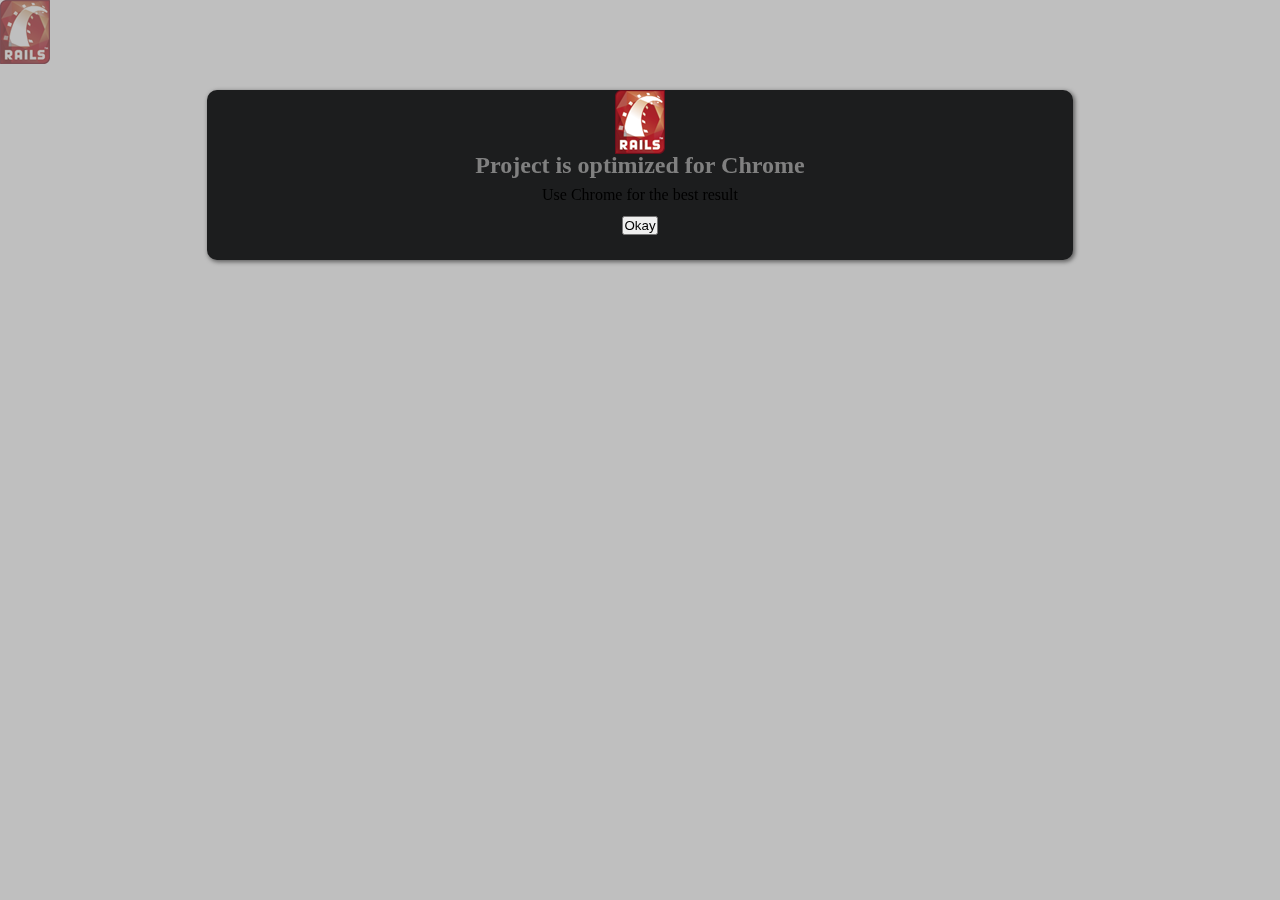
<file: public/test/index.html>
<!DOCTYPE html>
<html>
  <head>
    <title>Cacheca Test</title>
    <style type="text/css" media="screen">@import "../styles/dialog.css";</style>
    <style type="text/css" media="screen">@import "../jslib/jqtouch/jqtouch/jqtouch.css";</style>
    <style type="text/css" media="screen">@import "../jslib/jqtouch/themes/apple/theme.css";</style>
    <style type="text/css" media="screen">
    </style>

    <script src="../jslib/lib/jquery.1.5.1.min.js" type="application/x-javascript" charset="utf-8"></script>
    <script src="../jslib/lib/jquery.tmpl.min.js" type="application/x-javascript" charset="utf-8"></script>
    <script src="../jslib/beedesk/utilities.js" type="application/x-javascript" charset="utf-8"></script>
    <script src="../jslib/beedesk/cacheca.js" type="application/x-javascript" charset="utf-8"></script>
    <script src="../jslib/jqtouch/jqtouch/jqtouch.js" type="application/x-javascript" charset="utf-8"></script>
    <script src="model.js" type="application/x-javascript"></script>
    <script src="main.js" type="application/x-javascript"></script>
    <script>
       $(document).ready(function() {
         console.warn("Document Ready");

         $("#browser-dialog input[type='button'].next").bind("click", function(event) {
           $(this).closest(".dialog").removeClass("show");
           $("body").removeClass("modal");
         });
       });
    </script>
  </head>
  <body class="modal">
    <div id="container">
      <div id="joinbuttons" class="logo">
        <img src="../images/logo.png">
      </div>
    </div>
    <div id="dialogs">
      <form id="browser-dialog" class="dialog show" action="" method="POST">
        <h2>Project is optimized for <span>Chrome</span></h2>
        Use Chrome for the best result
        <br>
        <input type="button" class="next" value="Okay"/>
      </form>
    </div>
  </body>
</html>
</file>
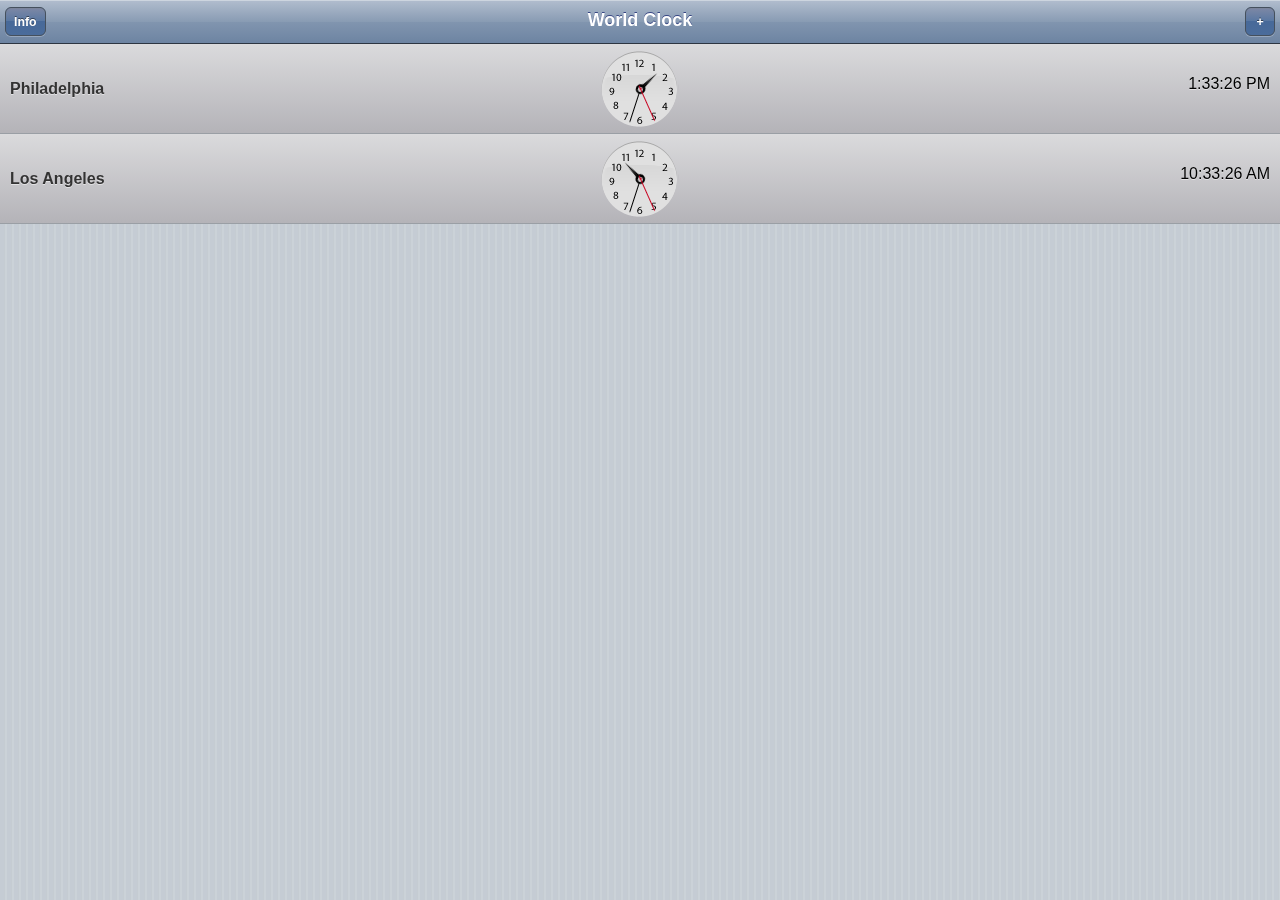
<file: public/jslib/jqtouch/demos/clock/index.html>
<!doctype html>
<html>
    <head>
        <meta charset="UTF-8" />
        <title>jQTouch &beta;</title>
        <style type="text/css" media="screen">@import "../../jqtouch/jqtouch.css";</style>
        <style type="text/css" media="screen">@import "../../themes/apple/theme.css";</style>
        <script src="../../jqtouch/jquery-1.5.1.min.js" type="text/javascript" charset="utf-8"></script>
        <script src="../../jqtouch/jqtouch.js" type="application/x-javascript" charset="utf-8"></script>
        <!-- 
            jQTouch Clock Demo
            All custom code is embedded below:
        -->
        <link rel="stylesheet" href="clock.css" type="text/css" media="screen" charset="utf-8" />
        <script type="text/javascript" charset="utf-8">
            $.jQTouch({
                icon: 'icon.png',
                startupScreen: 'img/startup.png'
            });
            $(function(){
                function addClock(label, tz){
                    var html = '';
                    html += '<div>'
                    html +=     '<div class="clock">'
                    html +=         '<div class="hour"></div>'
                    html +=         '<div class="min"></div>'
                    html +=         '<div class="sec"></div>'
                    html +=     '</div>'
                    html +=     '<div class="city">GMT</div>'
                    html +=     '<div class="time">Time</div>'
                    html += '</div>'
                    var insert = $(html);
                    $('#clocks').append(
                        insert.data('tz_offset', tz).find('.city').html(label).end()
                    );
                }
                function updateClocks(){
                    var localTime = new Date();
                    $('#clocks > div').each(function(){
                        var tz_offset = $(this).data('tz_offset') || 0;
                        var ms = localTime.getTime() 
                             + (localTime.getTimezoneOffset() * 60000)
                             + (tz_offset + 1) * 3600000;
                        var time = new Date(ms);
                        var hour = time.getHours();
                        var minute = time.getMinutes();
                        var second = time.getSeconds();
                        var $el = $(this);
                        var ampm = 'AM';
                        var nicehour = hour;
                        if (hour > 12 ) {
                            nicehour = hour - 12;
                            ampm = 'PM';
                        } else if ( hour == 0 ) {
                            nicehour = 12;
                        }
                        $('.hour', $el).css('-webkit-transform', 'rotate(' + ( hour * 30 + (minute/2) ) + 'deg)');
                        $('.min', $el).css('-webkit-transform', 'rotate(' + ( minute * 6 ) + 'deg)');
                        $('.sec', $el).css('-webkit-transform', 'rotate(' + ( second * 6 ) + 'deg)');
                        $('.time', this).html(nicehour + ':' + minute + ':' + second + ' ' + ampm);
                    });
                }
                $('#time').submit(function(){
                    addClock($('#label').val(), Number($('#timezone').val()));
                    $('input').blur();
                    $('#add .cancel').click();
                    this.reset();
                    return false;
                });
                addClock('Philadelphia', -5.0);
                addClock('Los Angeles', -8.0);
                updateClocks();
                setInterval(updateClocks, 1000);
            });
        </script>
    </head>
    <body>
        <div id="jqt">
            <div id="home">
                <div class="toolbar">
                    <h1>World Clock</h1>
                    <a href="#info" class="button leftButton flip">Info</a>
                    <a href="#add" class="button add slideup">+</a>
                </div>
                <div id="clocks">
                </div>
            </div>
            <div class="form" id="add">
                <div class="toolbar">
                    <h1>New Time Zone</h1>
                    <a href="#add" class="cancel">Cancel</a>
                </div>
                <form id="time">
                    <ul class="rounded">
                        <li><input type="text" id="label" name="Label" placeholder="Label"></li>
                        <li><select name="timezone" id="timezone">
                              <option value="-12.0">(GMT -12:00) Eniwetok</option>
                              <option value="-11.0">(GMT -11:00) Samoa</option>
                              <option value="-10.0">(GMT -10:00) Hawaii</option>
                              <option value="-9.0">(GMT -9:00) Alaska</option>
                              <option value="-8.0">(GMT -8:00) Pacific Time</option>
                              <option value="-7.0">(GMT -7:00) Mountain Time</option>
                              <option value="-6.0">(GMT -6:00) Central Time</option>
                              <option value="-5.0">(GMT -5:00) Eastern Time</option>
                              <option value="-4.0">(GMT -4:00) Atlantic Time</option>
                              <option value="-3.5">(GMT -3:30) Newfoundland</option>
                              <option value="-3.0">(GMT -3:00) Brazil</option>
                              <option value="-2.0">(GMT -2:00) Mid-Atlantic</option>
                              <option value="-1.0">(GMT -1:00 hour) Azores</option>
                              <option value="0.0" selected>(GMT) Western Europe Time</option>
                              <option value="1.0">(GMT +1:00 hour) Paris</option>
                              <option value="2.0">(GMT +2:00) Kaliningrad</option>
                              <option value="3.0">(GMT +3:00) Baghdad</option>
                              <option value="3.5">(GMT +3:30) Tehran</option>
                              <option value="4.0">(GMT +4:00) Abu Dhabi</option>
                              <option value="4.5">(GMT +4:30) Kabul</option>
                              <option value="5.0">(GMT +5:00) Ekaterinburg</option>
                              <option value="5.5">(GMT +5:30) New Delhi</option>
                              <option value="5.75">(GMT +5:45) Kathmandu</option>
                              <option value="6.0">(GMT +6:00) Colombo</option>
                              <option value="7.0">(GMT +7:00) Bangkok</option>
                              <option value="8.0">(GMT +8:00) Hong Kong</option>
                              <option value="9.0">(GMT +9:00) Tokyo</option>
                              <option value="9.5">(GMT +9:30) Adelaide</option>
                              <option value="10.0">(GMT +10:00) Eastern Australia</option>
                              <option value="11.0">(GMT +11:00) Solomon Islands</option>
                              <option value="12.0">(GMT +12:00) Fiji</option>
                        </select></li>
                    </ul>
                    <a href="#" style="margin: 10px;" class="whiteButton submit">Add Clock</a>
                </form>
            </div>
            <div id="info">
                <div class="toolbar">
                    <h1>About</h1>
                    <a href="#add" class="cancel">Cancel</a>
                </div>
                <div class="info">
                    This is a demo for jQTouch.
                </div>
            </div>
        </div>
    </body>
</html>
</file>
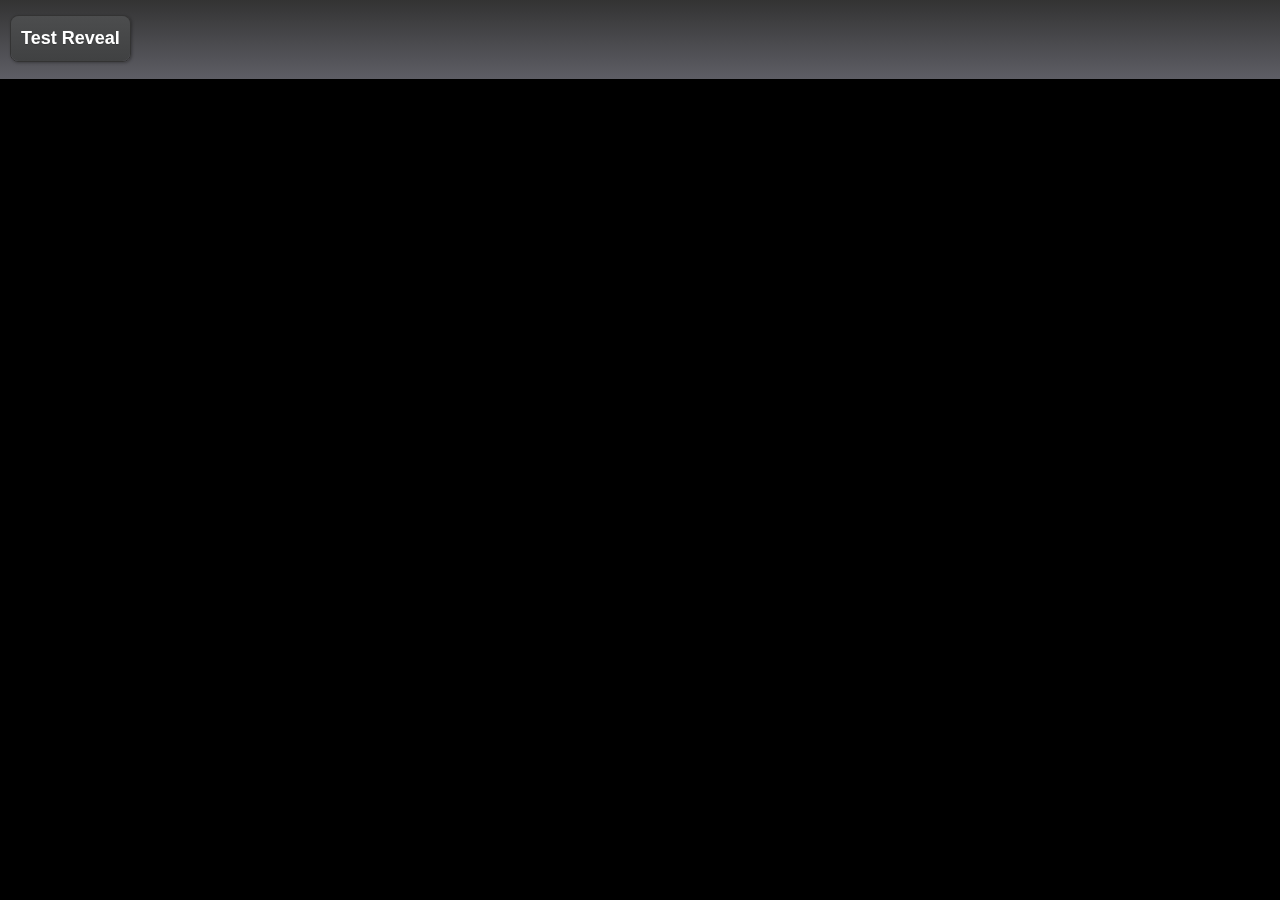
<file: public/jslib/jqtouch/demos/customanimation/index.html>
<!doctype html>
<html>
    <head>
        <meta charset="UTF-8" />
        <title>jQTouch &beta;</title>
        <style type="text/css" media="screen">@import "../../jqtouch/jqtouch.css";</style>
        <style type="text/css" media="screen">@import "../../themes/jqt/theme.css";</style>
        <script src="../../jqtouch/jquery-1.5.1.min.js" type="text/javascript" charset="utf-8"></script>
        <script src="../../jqtouch/jqtouch.js" type="application/x-javascript" charset="utf-8"></script>

        <script type="text/javascript" charset="utf-8">
            var jQT = new $.jQTouch({
                icon: 'jqtouch.png',
                addGlossToIcon: false,
                startupScreen: 'jqt_startup.png',
                statusBar: 'black',
                preloadImages: [
                    '../../themes/jqt/img/back_button.png',
                    '../../themes/jqt/img/back_button_clicked.png',
                    '../../themes/jqt/img/button_clicked.png',
                    '../../themes/jqt/img/grayButton.png',
                    '../../themes/jqt/img/whiteButton.png',
                    '../../themes/jqt/img/loading.gif'
                    ]
            });

            $(function(){
                jQT.addAnimation({
                    name: 'reveal',
                    selector: '.revealme'
                });
            });
        </script>
        <style type="text/css" media="screen">
            div#jqt .reveal.in {
            	-webkit-animation-name: dontmove;
            	z-index: 0;
            }

            div#jqt .reveal.out {
            	-webkit-animation-name: revealout;
            	z-index: 10;
            }

            div#jqt .reveal.out.reverse {
            	z-index: 0;
            	-webkit-animation-name: dontmove;
            }

            div#jqt .reveal.in.reverse {
            	z-index: 10;
            	-webkit-animation-name: revealin;
            }


            @-webkit-keyframes revealin {
                from { -webkit-transform: translateX(100%); }
                to { -webkit-transform: translateX(0); }
            }

            @-webkit-keyframes revealout {
                from { -webkit-transform: translateX(0); }
                to { -webkit-transform: translateX(100%); }
            }
        </style>
    </head>
    <body>
        <div id="jqt">
            <div id="test">
                <ul class="rounded">
                    <li><a class="revealme" href="#page2">Test Reveal</a></li>
                </ul>
            </div>
            <div id="page2">
                <div style="font-size: 1.5em; text-align: center; margin: 160px 0 160px; font-family: Marker felt;">
                    Pretty smooth, eh?            
                </div>
                <a style="margin:0 10px;color:rgba(0,0,0,.9)" href="#" class="whiteButton goback">Go back</a>
            </div>
        </div>
    </body>
</html>
</file>
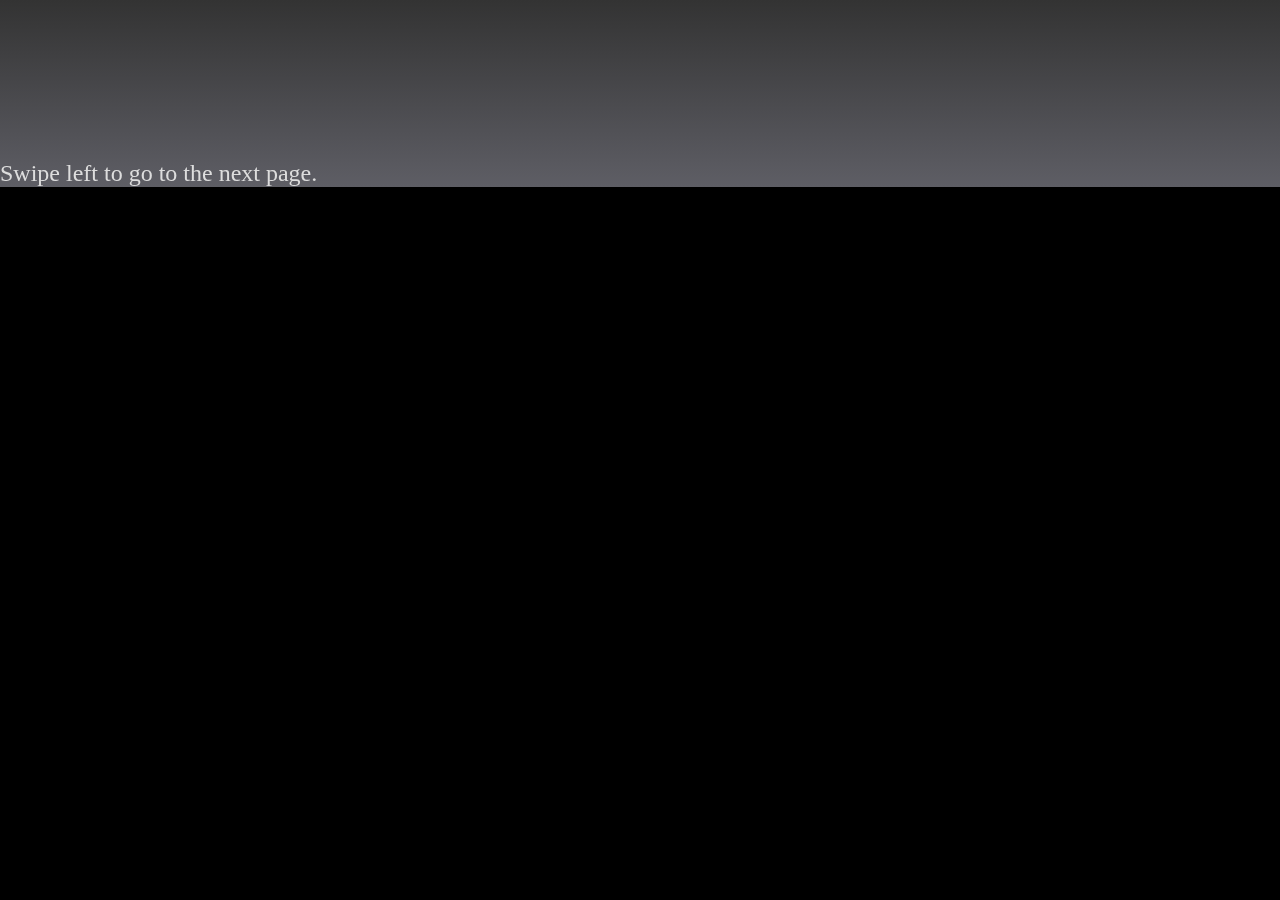
<file: public/jslib/jqtouch/demos/customanimation2/index.html>
<!doctype html>
<html>
    <head>
        <meta charset="UTF-8" />
        <title>jQTouch &beta;</title>
        <style type="text/css" media="screen">@import "../../jqtouch/jqtouch.css";</style>
        <style type="text/css" media="screen">@import "../../themes/jqt/theme.css";</style>
        <script src="../../jqtouch/jquery-1.5.1.min.js" type="text/javascript" charset="utf-8"></script>
        <script src="../../jqtouch/jqtouch.js" type="application/x-javascript" charset="utf-8"></script>

        <script type="text/javascript" charset="utf-8">
            var jQT = new $.jQTouch({
                icon: 'jqtouch.png',
                addGlossToIcon: false,
                startupScreen: 'jqt_startup.png',
                statusBar: 'black',
                preloadImages: [
                    '../../themes/jqt/img/back_button.png',
                    '../../themes/jqt/img/back_button_clicked.png',
                    '../../themes/jqt/img/button_clicked.png',
                    '../../themes/jqt/img/grayButton.png',
                    '../../themes/jqt/img/whiteButton.png',
                    '../../themes/jqt/img/loading.gif'
                    ]
            });

            $(function(){
                // This prevents scrolling
                $('#jqt').bind('touchmove',function(){
                    event.preventDefault();
                });
                jQT.addAnimation({
                    name: 'pageflip',
                    selector: '.pageflip'
                });
                $('#page1').swipe(function(e, info){
                    if (info.direction === 'left') {
                        jQT.goTo($('#page2'), 'pageflip');
                    }
                });
                $('#page2').swipe(function(e, info){
                    if (info.direction === 'right') {
                        jQT.goBack('#page1');
                    }
                })
            });
        </script>
        <style type="text/css" media="screen">
            div#jqt {
                -webkit-transform-origin: 0 50%;
                -webkit-perspective: 800;
            }
            div#jqt .pageflip {
                -webkit-transform-origin: 0 50%;
                -webkit-animation-duration: .5s;
            }
            div#jqt .pageflip.in {
            	-webkit-animation-name: dontmove;
            	z-index: 0;
            }
            div#jqt .pageflip.out {
            	-webkit-animation-name: pageflipout; /* Chill out, page */
            	z-index: 10;
            }
            div#jqt .pageflip.out.reverse {
            	z-index: 0;
            	-webkit-animation-name: dontmove;
            }
            div#jqt .pageflip.in.reverse {
            	z-index: 10;
            	-webkit-animation-name: pageflipin;
            }
            @-webkit-keyframes pageflipin {
                from { -webkit-transform: rotateY(-90deg); }
                to { -webkit-transform: rotateY(0); }
            }
            @-webkit-keyframes pageflipout {
                from { -webkit-transform: rotateY(0); }
                to { -webkit-transform: rotateY(-90deg); }
            }
            
            
            /* Just for looks */
            div#jqt > div > div {
                font-size: 1.5em; text-align: center; margin: 160px 0 0; font-family: Marker felt;
            }
        </style>
    </head>
    <body>
        <div id="jqt">
            <div id="page1" class="slide">
                <div>
                    Swipe left to go to the next page.
                </div>
            </div>
            <div id="page2" class="slide">
                <div>
                    Swipe right to go back.                
                </div>
            </div>
        </div>
    </body>
</html>
</file>
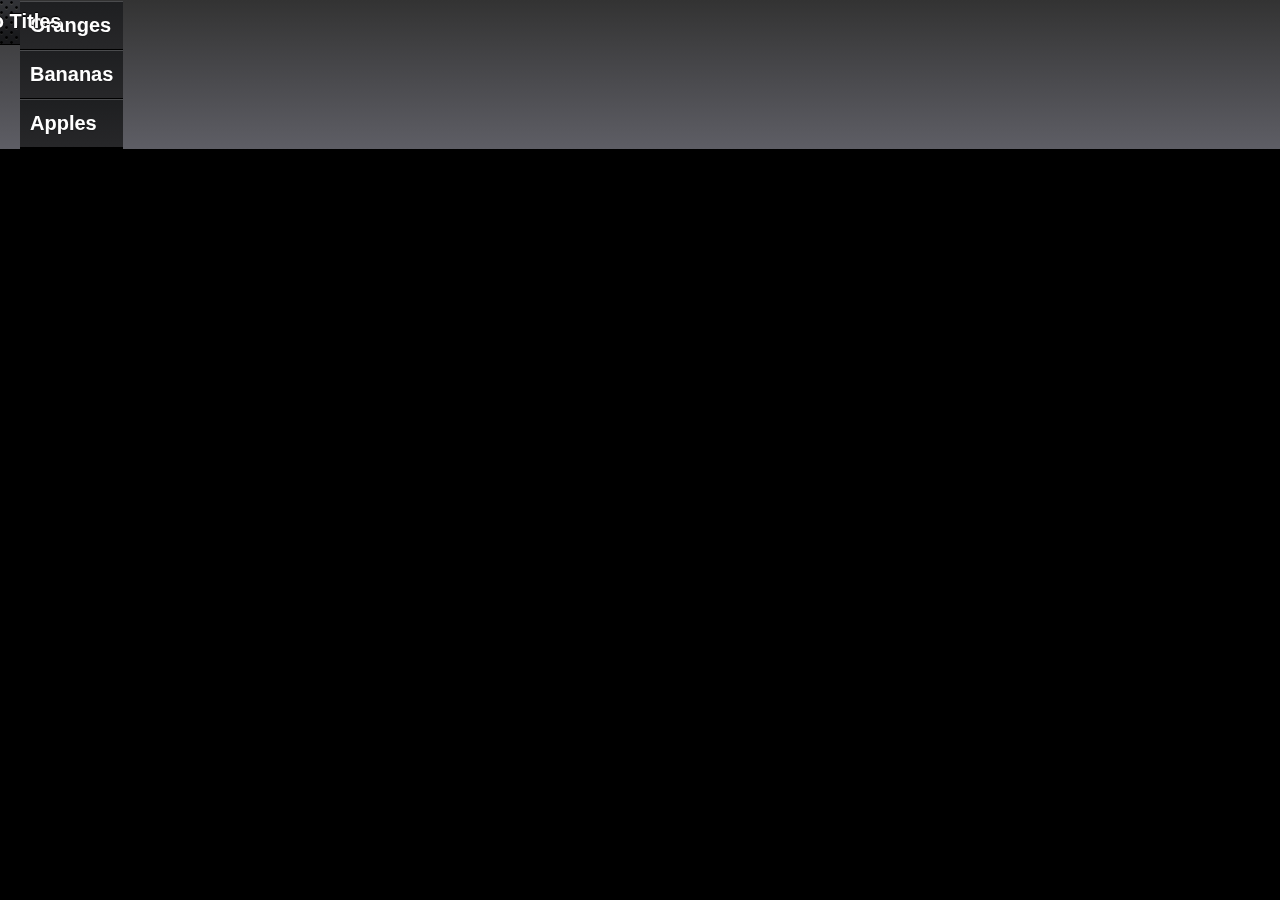
<file: public/jslib/jqtouch/demos/ext_autotitles/index.html>
<!doctype html>
<html>
    <head>
        <meta charset="UTF-8" />
        <title>jQT.Floaty</title>
        <style type="text/css" media="screen">@import "../../jqtouch/jqtouch.css";</style>
        <style type="text/css" media="screen">@import "../../themes/jqt/theme.css";</style>
        <script src="../../jqtouch/jquery-1.5.1.min.js" type="text/javascript" charset="utf-8"></script>
        <script src="../../jqtouch/jqtouch.js" type="application/x-javascript" charset="utf-8"></script>
        <script src="../../extensions/jqt.autotitles.js" type="application/x-javascript" charset="utf-8"></script>

        <script type="text/javascript" charset="utf-8">
            var jQT = new $.jQTouch({
                icon: 'jqtouch.png',
                addGlossToIcon: false,
                startupScreen: 'jqt_startup.png',
                statusBar: 'black'
            });
        </script>
    </head>
    <body>
        <div id="jqt">
            <div id="page1">
                <div class="toolbar">
                    <h1>Auto Titles</h1>
                </div>
                <ul class="edgetoedge">
                    <li><a href="#page2">Oranges</a></li>
                    <li><a href="#page2">Bananas</a></li>
                    <li><a href="#page2">Apples</a></li>
                </ul>
            </div>
            <div id="page2">
                <div class="toolbar">
                    <a href="#" class="back">back</a>
                    <h1>[Fruit Name]</h1>
                </div>
                <div class="info">
                    The title for this page was automatically set from it&#8217;s referring link, no extra scripts required. Just include the extension and this happens.
                </div>
            </div>
        </div>
    </body>
</html>
</file>
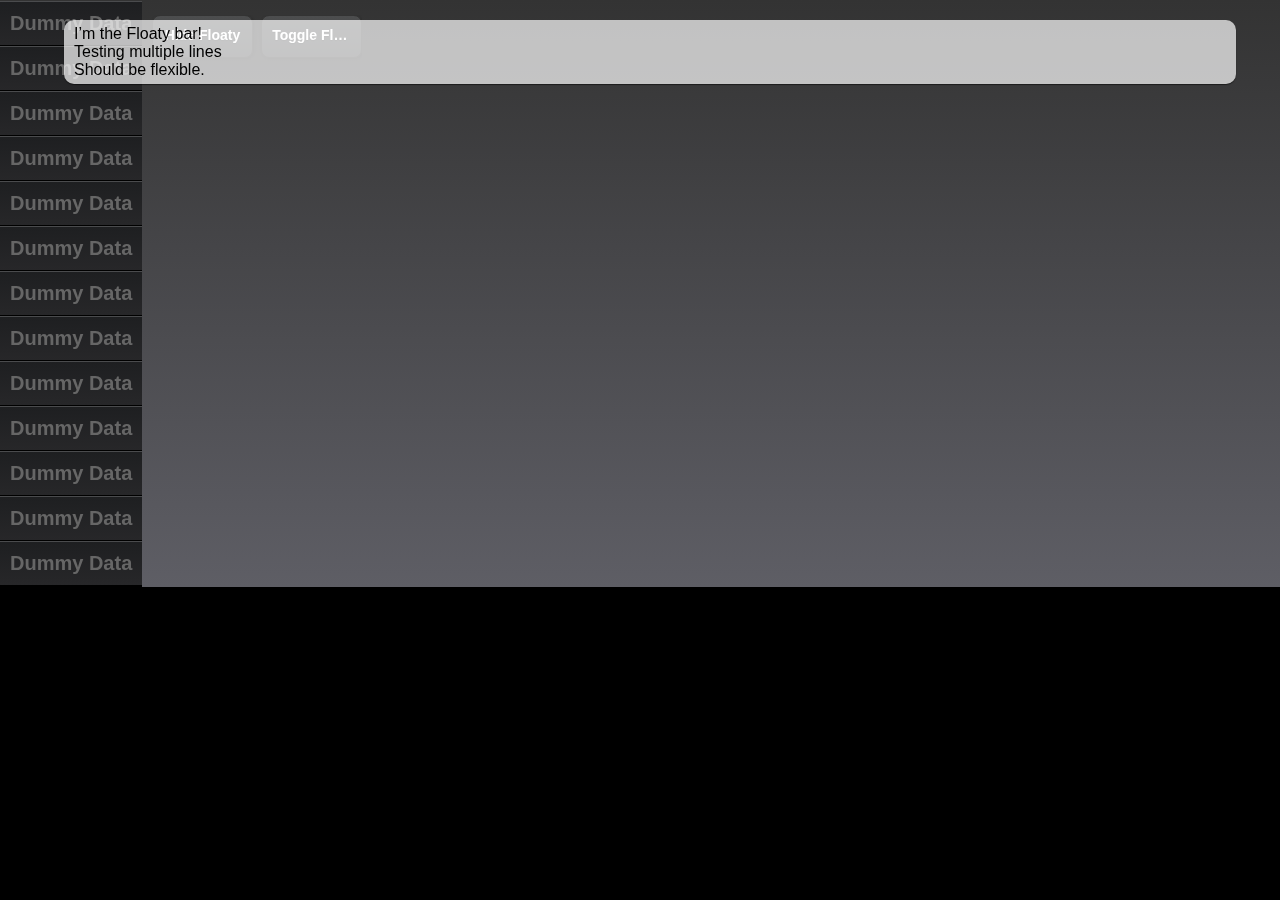
<file: public/jslib/jqtouch/demos/ext_floaty/index.html>
<!doctype html>
<html>
    <head>
        <meta charset="UTF-8" />
        <title>jQT.Floaty</title>
        <style type="text/css" media="screen">@import "../../jqtouch/jqtouch.css";</style>
        <style type="text/css" media="screen">@import "../../themes/jqt/theme.css";</style>
        <script src="../../jqtouch/jquery-1.5.1.min.js" type="text/javascript" charset="utf-8"></script>
        <script src="../../jqtouch/jqtouch.js" type="application/x-javascript" charset="utf-8"></script>
        <script src="../../extensions/jqt.floaty.js" type="application/x-javascript" charset="utf-8"></script>

        <script type="text/javascript" charset="utf-8">
            var jQT = new $.jQTouch({
                icon: 'jqtouch.png',
                addGlossToIcon: false,
                startupScreen: 'jqt_startup.png',
                statusBar: 'black',
                slideSelector: '.slide'
            });

            $(function(){
                
                $('#togglefloaty').click(function(){
                    $('.floaty').toggleFloaty();
                    $(this).removeClass('active');
                    return false;
                });

                $('#hidefloaty').click(function(){
                    $('.floaty').hideFloaty();
                    $(this).removeClass('active');
                    return false;
                });
                
                $('div#jqt .floaty').makeFloaty({
                    spacing: 20,
                    time: '1s'
                });

            });
        </script>
        <style type="text/css" media="screen">
            div#jqt .floaty {
                -webkit-border-radius: 10px;
                -webkit-box-shadow: rgba(0,0,0, .5) 0px 1px 1px;
                width: 90%;
                margin: 0 5%;
                padding: 5px 10px;
                background: rgba(255,255,255,.7);
                color: #000;
            }
        </style>
    </head>
    <body>
        <div id="jqt">
            <div id="test">
                <ul class="edgetoedge">
                    <li>Dummy Data</li>
                    <li>Dummy Data</li>
                    <li>Dummy Data</li>
                    <li>Dummy Data</li>
                    <li>Dummy Data</li>
                    <li>Dummy Data</li>
                    <li>Dummy Data</li>
                    <li>Dummy Data</li>
                    <li>Dummy Data</li>
                    <li>Dummy Data</li>
                    <li>Dummy Data</li>
                    <li>Dummy Data</li>
                    <li>Dummy Data</li>
                </ul>
                <ul class="individual">
                    <li><a href="#" id="hidefloaty">Hide Floaty</a></li>
                    <li><a href="#" id="togglefloaty">Toggle Floaty</a></li>
                </ul>
            </div>
            <div id="page2">
                <div style="font-size: 1.5em; text-align: center; margin: 160px 0 160px; font-family: Marker felt;">
                    Pretty smooth, eh?            
                </div>
                <a style="margin:0 10px;color:rgba(0,0,0,.9)" href="#" class="whiteButton goback">Go back</a>
            </div>
            <div class="floaty">
                I&#8217;m the Floaty bar!<br />
                Testing multiple lines<br />
                Should be flexible.
            </div>
        </div>
    </body>
</html>
</file>
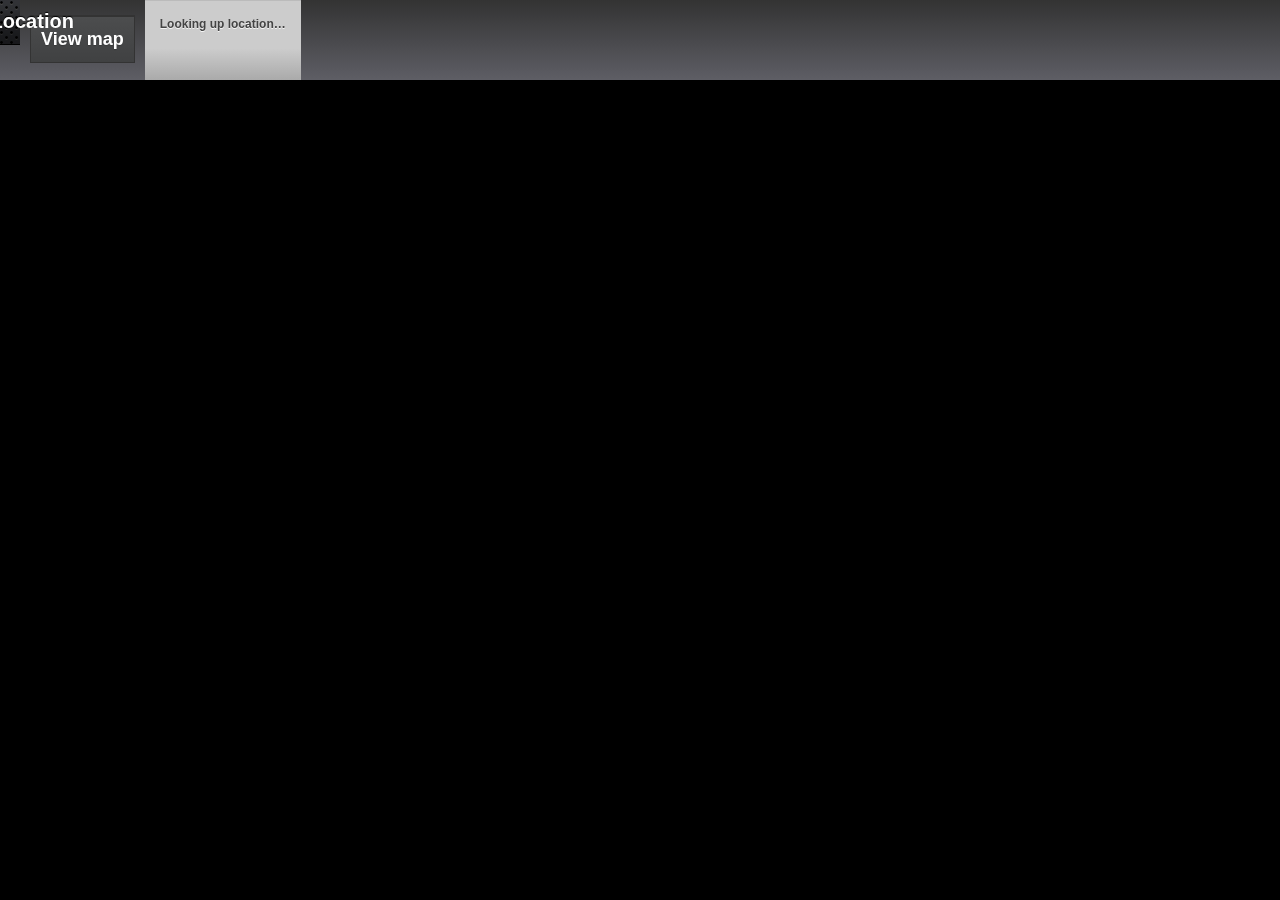
<file: public/jslib/jqtouch/demos/ext_location/index.html>
<!doctype html>
<html>
    <head>
        <meta charset="UTF-8" />
        <title>jQT.Location</title>
        <style type="text/css" media="screen">@import "../../jqtouch/jqtouch.css";</style>
        <style type="text/css" media="screen">@import "../../themes/jqt/theme.css";</style>
        <script src="../../jqtouch/jquery-1.5.1.min.js" type="text/javascript" charset="utf-8"></script>
        <script src="../../jqtouch/jqtouch.js" type="application/x-javascript" charset="utf-8"></script>
        <script src="../../extensions/jqt.location.js" type="application/x-javascript" charset="utf-8"></script>
        <script type="text/javascript" src="http://maps.google.com/maps/api/js?sensor=false"></script>

        <script type="text/javascript" charset="utf-8">
            var jQT = new $.jQTouch({
                icon: 'jqtouch.png',
                addGlossToIcon: false,
                startupScreen: 'jqt_startup.png',
                statusBar: 'black'
            });

            $(function(){
                function setDisplay(text) {
                    $('div#jqt .info').empty().append(text)
                }
                
                // We pass "updateLocation" a callback function,
                // to run once we have the coordinates.
                // We also set it to a variable, so we can know
                // right away if it's working or not
                var lookup = jQT.updateLocation(function(coords){
                    if (coords) {
                        setDisplay('Latitude: ' + coords.latitude + '<br />Longitude: ' + coords.longitude);
                        
                        
                        var latlng = new google.maps.LatLng(coords.latitude, coords.longitude);
                        var myOptions = {
                          zoom: 8,
                          center: latlng,
                          mapTypeId: google.maps.MapTypeId.ROADMAP
                        };
                        var map = new google.maps.Map($("#map_canvas").get(0), myOptions);
                    } else {
                        setDisplay('Device not capable of geo-location.');
                    }
                });

                if (lookup) {
                    setDisplay('Looking up location&hellip;');
                    
                }
            });
        </script>
        <style type="text/css" media="screen">
            #map_canvas {
                height: 200px;
                background-color: rgba(255,255,255,.3);
            }
        </style>
    </head>
    <body>
        <div id="jqt">
            <div id="getlocation">
                <div class="toolbar">
                    <h1>Geo Location</h1>
                </div>
                <ul>
                    <li><a href="#map">View map</a></li>
                </ul>
                <div class="info"></div>
            </div>
            <div id="map" class="notransform">
                <div class="toolbar">
                    <h1>Map</h1>
                    <a href="#" class="back">Back</a>
                </div>
                <div id="map_canvas" class="notransform">
                    
                </div>
            </div>
        </div>
    </body>
</html>
</file>
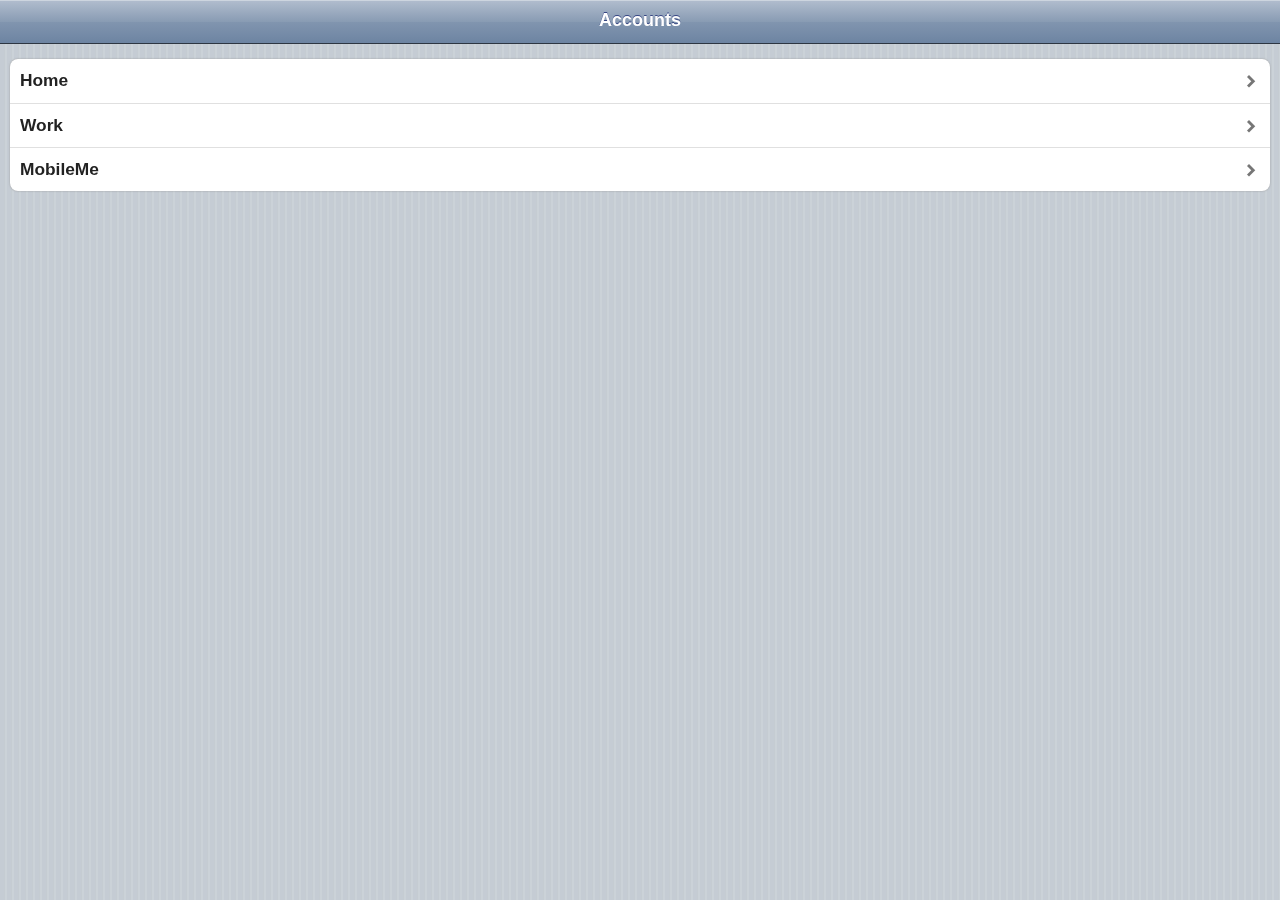
<file: public/jslib/jqtouch/demos/mail/index.html>
<!DOCTYPE html PUBLIC "-//W3C//DTD HTML 4.01//EN">
<html>
    <head>
        <title>jQT Mail</title>
        <style type="text/css" media="screen">@import "../../jqtouch/jqtouch.css";</style>
        <style type="text/css" media="screen">@import "../../themes/apple/theme.css";</style>

        <script src="../../jqtouch/jquery-1.5.1.min.js" type="text/javascript" charset="utf-8"></script>
        <script src="../../jqtouch/jqtouch.js" type="application/x-javascript" charset="utf-8"></script>
        <script src="../../extensions/iscroll/iscroll.js" type="application/x-javascript" charset="utf-8"></script>
        <script type="text/javascript" charset="utf-8">
            var jqtouch = $.jQTouch({
              activableSelector: '#jqt ul > li.arrow, #jqt ol > li.arrow',
              icon: 'mail.png'
            });

            $(document).ready(function(){
              // initialize iscroll
              var KEY_ISCROLL_OBJ = 'iscroll_object';
              function refreshScroll($pane) {
                $pane.find('.s-scrollwrapper, .s-innerscrollwrapper').each(function (i, wrap) {
                  var $wrapper = $(wrap);
                  var scroll = $wrapper.data(KEY_ISCROLL_OBJ);
                  if (scroll !== undefined && scroll !== null) {
                    scroll.refresh();
                  }
                });
              }

              var generatedRows = 0;
              function loaded() {
                $("#jqt").children().each(function (i, pane) {
                  $(pane).find('.s-scrollwrapper, .s-innerscrollwrapper').each(function (i, wrap) {
                    var $wrapper = $(wrap);

                    var data = $wrapper.data(KEY_ISCROLL_OBJ);
                    if (data === undefined || data === null) {
                      var scroll;
                      var options = {};
                      if ($wrapper.hasClass("scrollrefresh")) {
                        options = {
                          pullToRefresh: "down",
                          onPullDown: function () {
                            setTimeout(function () {
                              var el, li, i;
                              el = $("#z-taskdue")[0];

                              for (i=0; i<3; i++) {
                                li = document.createElement('li');
                                li.innerText = 'Generated row ' + (++generatedRows);
                                el.insertBefore(li, el.childNodes[0]);
                              }

                              scroll.refresh(); // IMPORTANT!
                            }, 1000); // <-- Simulate network congestion, remove setTimeout from production!
                          }
                        };
                      }

                      scroll = new iScroll(wrap, options);
                      $wrapper.data(KEY_ISCROLL_OBJ, scroll);
                      scroll.refresh();
                    }
                  });
                  $(pane).bind('pageAnimationEnd', function(event, info) {
                    if (info.direction == 'in') {
                      refreshScroll($(this));
                    }
                  });
                });
                $(window).resize(function() {
                  $('#jqt > .current').each(function(i, one) {
                    refreshScroll($(one));
                  });
                });
              }

              loaded();

              setTimeout(function() {
                loaded();
                $(window).resize();

                setTimeout(function() {
                  $(window).resize();
                }, 1500);
              }, 50);
            });

            // Add an onload function
            $(function(){
                // Dynamically set next page titles after clicking certain links
                $('#home ul a, #mailbox ul a').click(function(){
                    $( $(this).attr('href') + ' h1' ).html($(this).html());
                });
            });

            // Add an onload function
            $(function(){
                // Dynamically set next page titles after clicking certain links
                /*
                $('#messages ul li a').click(function(){
                    $($(this).attr('href') + ' h1').text($(this).text());
                }); */
                $('.pane ul li a').click(function(){
                  var $autotitle = $('.autotitle', this);
                  var t = $autotitle.text();
                  if (!!t && t.length > 0) {
                    $($(this).attr('href') + ' h1').text(t);
                  }
                });

                // auto fill back button text
                $('.pane ul li a').click(function(){
                  var $pane = $(this).parents('.pane');
                  var $h1 = $pane.find('.toolbar h1');

                  var $next = $($(this).attr('href'));
                  var $back = $next.find('.toolbar .back.autotext');

                  var h1 = $h1.text();
                  if (!!h1 && h1.length > 0) {
                    $back.text(h1);
                  } else {
                    $back.text('Back');
                  }
                });
            });

            $("#jqt #messages ul > li.arrow").live('tap', function() {
                jqtouch.goTo("#message", "slide");

                // auto fill back button text
                var $pane = $(this).parents('.pane');
                var $h1 = $pane.find('.toolbar h1');

                var $next = $("#message");
                var $back = $next.find('.toolbar .back.autotext');

                var h1 = $h1.text();
                if (!!h1 && h1.length > 0) {
                  $back.text(h1);
                } else {
                  $back.text('Back');
                }
            })
        </script>
    </head>
    <body>
        <div id="jqt">
            <div id="home" class="pane" class="current">
                <div class="toolbar">
                    <h1>Accounts</h1>
                    <!-- <a class="button slideup" id="infoButton" href="#about">About</a> -->
                </div>
                <div class="s-scrollwrapper contentwrap">
                  <div class="s-scrollpane" id="homepane">
                    <ul class="rounded">
                      <li class="arrow"><a href="#mailbox" class="autotitle">Home</a></li>
                      <li class="arrow"><a href="#mailbox" class="autotitle">Work</a></li>
                      <li class="arrow"><a href="#mailbox" class="autotitle">MobileMe</a></li>
                    </ul>
                  </div>
                </div>
            </div>
            <div id="mailbox" class="pane">
                <div class="toolbar">
                    <h1>Mailbox</h1>
                    <a class="back autotext" href="#"></a>
                    <a class="add slideup" id="newMessageLink" href="#new" name="newMessageLink">+</a>
                </div>
                <div class="s-scrollwrapper contentwrap">
                  <div class="s-scrollpane" id="mailboxpane">
                    <ul class="rounded">
                        <li class="arrow"><a href="#messages" class="autotitle">Inbox</a></li>
                        <li class="arrow"><a href="#messages" class="autotitle">Drafts</a></li>
                        <li class="arrow"><a href="#messages" class="autotitle">Sent</a></li>
                        <li class="arrow"><a href="#messages" class="autotitle">Trash</a></li>
                    </ul>
                  </div>
                </div>
            </div>
            <div id="messages" class="pane">
                <div class="toolbar">
                    <h1>Messages</h1>
                    <a href="#" class="back autotext"></a>
                    <a class="button" id="editLink" href="#" name="editLink">Edit</a>
                </div>
                <div class="s-scrollwrapper contentwrap">
                    <div class="s-scrollpane" id="messagespane">
                        <ul class="mail">
                            <li class="arrow unread">David Kaneda<span class="date">Today</span><span class="title autotitle">Re: jQTouch Alpha 2</span> <p>This is another span</p></li>
                            <li class="arrow unread">John Doe<span class="date">Today</span><span class="title autotitle">Your account</span>
                                <p>Mauris mauris ante, blandit et, ultrices a, suscipit eget, quam. Integer ut neque. Vivamus nisi metus, molestie vel, gravida in, condimentum sit amet, nunc. Nam a nibh. Donec suscipit eros. Nam mi. Proin viverra leo ut odio. Curabitur malesuada. Vestibulum a velit eu ante scelerisque vulputate.\n\n Mauris mauris ante, blandit et, ultrices a, suscipit eget, quam. Integer ut neque. Vivamus nisi metus, molestie vel, gravida in, condimentum sit amet, nunc. Nam a nibh. Donec suscipit eros. Nam mi. Proin viverra leo ut odio. Curabitur malesuada. Vestibulum a velit eu ante scelerisque vulputate.\n\n Mauris mauris ante, blandit et, ultrices a, suscipit eget, quam. Integer ut neque. Vivamus nisi metus, molestie vel, gravida in, condimentum sit amet, nunc. Nam a nibh. Donec suscipit eros. Nam mi. Proin viverra leo ut odio. Curabitur malesuada. Vestibulum a velit eu ante scelerisque vulputate.\n\n Mauris mauris ante, blandit et, ultrices a, suscipit eget, quam. Integer ut neque. Vivamus nisi metus, molestie vel, gravida in, condimentum sit amet, nunc. Nam a nibh. Donec suscipit eros. Nam mi. Proin viverra leo ut odio. Curabitur malesuada. Vestibulum a velit eu ante scelerisque vulputate.\n\n Mauris mauris ante, blandit et, ultrices a, suscipit eget, quam. Integer ut neque. Vivamus nisi metus, molestie vel, gravida in, condimentum sit amet, nunc. Nam a nibh. Donec suscipit eros. Nam mi. Proin viverra leo ut odio. Curabitur malesuada. Vestibulum a velit eu ante scelerisque vulputate.\n\n Mauris mauris ante, blandit et, ultrices a, suscipit eget, quam. Integer ut neque. Vivamus nisi metus, molestie vel, gravida in, condimentum sit amet, nunc. Nam a nibh. Donec suscipit eros. Nam mi. Proin viverra leo ut odio. Curabitur malesuada. Vestibulum a velit eu ante scelerisque vulputate.\n\n Mauris mauris ante, blandit et, ultrices a, suscipit eget, quam. Integer ut neque. Vivamus nisi metus, molestie vel, gravida in, condimentum sit amet, nunc. Nam a nibh. Donec suscipit eros. Nam mi. Proin viverra leo ut odio. Curabitur malesuada. Vestibulum a velit eu ante scelerisque vulputate.\n\n Mauris mauris ante, blandit et, ultrices a, suscipit eget, quam. Integer ut neque. Vivamus nisi metus, molestie vel, gravida in, condimentum sit amet, nunc. Nam a nibh. Donec suscipit eros. Nam mi. Proin viverra leo ut odio. Curabitur malesuada. Vestibulum a velit eu ante scelerisque vulputate.\n\n Mauris mauris ante, blandit et, ultrices a, suscipit eget, quam. Integer ut neque. Vivamus nisi metus, molestie vel, gravida in, condimentum sit amet, nunc. Nam a nibh. Donec suscipit eros. Nam mi. Proin viverra leo ut odio. Curabitur malesuada. Vestibulum a velit eu ante scelerisque vulputate.</p>
                            </li>
                            <li class="arrow">Bank of America<span class="date">Today</span><span class="title autotitle">Your account</span> <p>Sample something</p></li>
                            <li class="arrow">David Kaneda<span class="date">Today</span><span class="title autotitle">Re: jQTouch Alpha 2</span> <p>This is another span</p></li>
                            <li class="arrow">John Doe<span class="date">Today</span><span class="title autotitle">Your account</span>
                                <p>Mauris mauris ante, blandit et, ultrices a, suscipit eget, quam. Integer ut neque. Vivamus nisi metus, molestie vel, gravida in, condimentum sit amet, nunc. Nam a nibh. Donec suscipit eros. Nam mi. Proin viverra leo ut odio. Curabitur malesuada. Vestibulum a velit eu ante scelerisque vulputate.\n\n Mauris mauris ante, blandit et, ultrices a, suscipit eget, quam. Integer ut neque. Vivamus nisi metus, molestie vel, gravida in, condimentum sit amet, nunc. Nam a nibh. Donec suscipit eros. Nam mi. Proin viverra leo ut odio. Curabitur malesuada. Vestibulum a velit eu ante scelerisque vulputate.\n\n Mauris mauris ante, blandit et, ultrices a, suscipit eget, quam. Integer ut neque. Vivamus nisi metus, molestie vel, gravida in, condimentum sit amet, nunc. Nam a nibh. Donec suscipit eros. Nam mi. Proin viverra leo ut odio. Curabitur malesuada. Vestibulum a velit eu ante scelerisque vulputate.\n\n Mauris mauris ante, blandit et, ultrices a, suscipit eget, quam. Integer ut neque. Vivamus nisi metus, molestie vel, gravida in, condimentum sit amet, nunc. Nam a nibh. Donec suscipit eros. Nam mi. Proin viverra leo ut odio. Curabitur malesuada. Vestibulum a velit eu ante scelerisque vulputate.\n\n Mauris mauris ante, blandit et, ultrices a, suscipit eget, quam. Integer ut neque. Vivamus nisi metus, molestie vel, gravida in, condimentum sit amet, nunc. Nam a nibh. Donec suscipit eros. Nam mi. Proin viverra leo ut odio. Curabitur malesuada. Vestibulum a velit eu ante scelerisque vulputate.\n\n Mauris mauris ante, blandit et, ultrices a, suscipit eget, quam. Integer ut neque. Vivamus nisi metus, molestie vel, gravida in, condimentum sit amet, nunc. Nam a nibh. Donec suscipit eros. Nam mi. Proin viverra leo ut odio. Curabitur malesuada. Vestibulum a velit eu ante scelerisque vulputate.\n\n Mauris mauris ante, blandit et, ultrices a, suscipit eget, quam. Integer ut neque. Vivamus nisi metus, molestie vel, gravida in, condimentum sit amet, nunc. Nam a nibh. Donec suscipit eros. Nam mi. Proin viverra leo ut odio. Curabitur malesuada. Vestibulum a velit eu ante scelerisque vulputate.\n\n Mauris mauris ante, blandit et, ultrices a, suscipit eget, quam. Integer ut neque. Vivamus nisi metus, molestie vel, gravida in, condimentum sit amet, nunc. Nam a nibh. Donec suscipit eros. Nam mi. Proin viverra leo ut odio. Curabitur malesuada. Vestibulum a velit eu ante scelerisque vulputate.\n\n Mauris mauris ante, blandit et, ultrices a, suscipit eget, quam. Integer ut neque. Vivamus nisi metus, molestie vel, gravida in, condimentum sit amet, nunc. Nam a nibh. Donec suscipit eros. Nam mi. Proin viverra leo ut odio. Curabitur malesuada. Vestibulum a velit eu ante scelerisque vulputate.</p>
                            </li>
                            <li class="arrow">Bank of America<span class="date">Today</span><span class="title autotitle">Your account</span> <p>Sample something</p></li>
                            <li class="arrow">David Kaneda<span class="date">Today</span><span class="title autotitle">Re: jQTouch Alpha 2</span> <p>This is another span</p></li>
                            <li class="arrow">John Doe<span class="date">Today</span><span class="title autotitle">Your account</span>
                                <p>Mauris mauris ante, blandit et, ultrices a, suscipit eget, quam. Integer ut neque. Vivamus nisi metus, molestie vel, gravida in, condimentum sit amet, nunc. Nam a nibh. Donec suscipit eros. Nam mi. Proin viverra leo ut odio. Curabitur malesuada. Vestibulum a velit eu ante scelerisque vulputate.\n\n Mauris mauris ante, blandit et, ultrices a, suscipit eget, quam. Integer ut neque. Vivamus nisi metus, molestie vel, gravida in, condimentum sit amet, nunc. Nam a nibh. Donec suscipit eros. Nam mi. Proin viverra leo ut odio. Curabitur malesuada. Vestibulum a velit eu ante scelerisque vulputate.\n\n Mauris mauris ante, blandit et, ultrices a, suscipit eget, quam. Integer ut neque. Vivamus nisi metus, molestie vel, gravida in, condimentum sit amet, nunc. Nam a nibh. Donec suscipit eros. Nam mi. Proin viverra leo ut odio. Curabitur malesuada. Vestibulum a velit eu ante scelerisque vulputate.\n\n Mauris mauris ante, blandit et, ultrices a, suscipit eget, quam. Integer ut neque. Vivamus nisi metus, molestie vel, gravida in, condimentum sit amet, nunc. Nam a nibh. Donec suscipit eros. Nam mi. Proin viverra leo ut odio. Curabitur malesuada. Vestibulum a velit eu ante scelerisque vulputate.\n\n Mauris mauris ante, blandit et, ultrices a, suscipit eget, quam. Integer ut neque. Vivamus nisi metus, molestie vel, gravida in, condimentum sit amet, nunc. Nam a nibh. Donec suscipit eros. Nam mi. Proin viverra leo ut odio. Curabitur malesuada. Vestibulum a velit eu ante scelerisque vulputate.\n\n Mauris mauris ante, blandit et, ultrices a, suscipit eget, quam. Integer ut neque. Vivamus nisi metus, molestie vel, gravida in, condimentum sit amet, nunc. Nam a nibh. Donec suscipit eros. Nam mi. Proin viverra leo ut odio. Curabitur malesuada. Vestibulum a velit eu ante scelerisque vulputate.\n\n Mauris mauris ante, blandit et, ultrices a, suscipit eget, quam. Integer ut neque. Vivamus nisi metus, molestie vel, gravida in, condimentum sit amet, nunc. Nam a nibh. Donec suscipit eros. Nam mi. Proin viverra leo ut odio. Curabitur malesuada. Vestibulum a velit eu ante scelerisque vulputate.\n\n Mauris mauris ante, blandit et, ultrices a, suscipit eget, quam. Integer ut neque. Vivamus nisi metus, molestie vel, gravida in, condimentum sit amet, nunc. Nam a nibh. Donec suscipit eros. Nam mi. Proin viverra leo ut odio. Curabitur malesuada. Vestibulum a velit eu ante scelerisque vulputate.\n\n Mauris mauris ante, blandit et, ultrices a, suscipit eget, quam. Integer ut neque. Vivamus nisi metus, molestie vel, gravida in, condimentum sit amet, nunc. Nam a nibh. Donec suscipit eros. Nam mi. Proin viverra leo ut odio. Curabitur malesuada. Vestibulum a velit eu ante scelerisque vulputate.</p>
                            </li>
                            <li class="arrow">Bank of America<span class="date">Today</span><span class="title autotitle">Your account</span> <p>Sample something</p></li>
                            <li class="arrow">David Kaneda<span class="date">Today</span><span class="title autotitle">Re: jQTouch Alpha 2</span> <p>This is another span</p></li>
                            <li class="arrow">John Doe<span class="date">Today</span><span class="title autotitle">Your account</span>
                                <p>Mauris mauris ante, blandit et, ultrices a, suscipit eget, quam. Integer ut neque. Vivamus nisi metus, molestie vel, gravida in, condimentum sit amet, nunc. Nam a nibh. Donec suscipit eros. Nam mi. Proin viverra leo ut odio. Curabitur malesuada. Vestibulum a velit eu ante scelerisque vulputate.\n\n Mauris mauris ante, blandit et, ultrices a, suscipit eget, quam. Integer ut neque. Vivamus nisi metus, molestie vel, gravida in, condimentum sit amet, nunc. Nam a nibh. Donec suscipit eros. Nam mi. Proin viverra leo ut odio. Curabitur malesuada. Vestibulum a velit eu ante scelerisque vulputate.\n\n Mauris mauris ante, blandit et, ultrices a, suscipit eget, quam. Integer ut neque. Vivamus nisi metus, molestie vel, gravida in, condimentum sit amet, nunc. Nam a nibh. Donec suscipit eros. Nam mi. Proin viverra leo ut odio. Curabitur malesuada. Vestibulum a velit eu ante scelerisque vulputate.\n\n Mauris mauris ante, blandit et, ultrices a, suscipit eget, quam. Integer ut neque. Vivamus nisi metus, molestie vel, gravida in, condimentum sit amet, nunc. Nam a nibh. Donec suscipit eros. Nam mi. Proin viverra leo ut odio. Curabitur malesuada. Vestibulum a velit eu ante scelerisque vulputate.\n\n Mauris mauris ante, blandit et, ultrices a, suscipit eget, quam. Integer ut neque. Vivamus nisi metus, molestie vel, gravida in, condimentum sit amet, nunc. Nam a nibh. Donec suscipit eros. Nam mi. Proin viverra leo ut odio. Curabitur malesuada. Vestibulum a velit eu ante scelerisque vulputate.\n\n Mauris mauris ante, blandit et, ultrices a, suscipit eget, quam. Integer ut neque. Vivamus nisi metus, molestie vel, gravida in, condimentum sit amet, nunc. Nam a nibh. Donec suscipit eros. Nam mi. Proin viverra leo ut odio. Curabitur malesuada. Vestibulum a velit eu ante scelerisque vulputate.\n\n Mauris mauris ante, blandit et, ultrices a, suscipit eget, quam. Integer ut neque. Vivamus nisi metus, molestie vel, gravida in, condimentum sit amet, nunc. Nam a nibh. Donec suscipit eros. Nam mi. Proin viverra leo ut odio. Curabitur malesuada. Vestibulum a velit eu ante scelerisque vulputate.\n\n Mauris mauris ante, blandit et, ultrices a, suscipit eget, quam. Integer ut neque. Vivamus nisi metus, molestie vel, gravida in, condimentum sit amet, nunc. Nam a nibh. Donec suscipit eros. Nam mi. Proin viverra leo ut odio. Curabitur malesuada. Vestibulum a velit eu ante scelerisque vulputate.\n\n Mauris mauris ante, blandit et, ultrices a, suscipit eget, quam. Integer ut neque. Vivamus nisi metus, molestie vel, gravida in, condimentum sit amet, nunc. Nam a nibh. Donec suscipit eros. Nam mi. Proin viverra leo ut odio. Curabitur malesuada. Vestibulum a velit eu ante scelerisque vulputate.</p>
                            </li>
                            <li class="arrow">Bank of America<span class="date">Today</span><span class="title autotitle">Your account</span> <p>Sample something</p></li>
                        </ul>
                    </div>
                </div>
            </div>
            <form id="new" class="edgetoedge" class="pane">
                <div class="toolbar">
                    <h1>New Message</h1>
                    <input type='reset' value="Cancel"></input>
                    <input class="button disabled" type="submit" value="Send" disabled></input>
                </div>
                <ul class="edgetoedge content">
                    <li><label for="newname">To:</label><input type="text" name="name" id="newname" value=""></li>
                    <li><label for="newfrom">Cc/Bcc, From:</label> <input type="text" id="newfrom"  name="bcc" placeholder="you@email.com"></li>
                    <li><label for="newsubject">Subject:</label> <input type="text" id="newsubject" name="subject" placeholder="you@email.com"></li>
                    <li><textarea>My email</textarea></li>
                </ul>
            </form>
            <form id="message" class="pane">
                <div class="toolbar">
                    <h1>Read Message</h1>
                    <a class="back autotext" href="#"></a>
                    <div class="buttonset"><a class="button" href="#">Next</a><a class="button" href="#" disabled>Prev</a></div>
                </div>
                <ul class="edgetoedge content">
                    <li><label for="messagename">To:</label><input type="text" name="name" id="messagename" value=""></li>
                    <li><label for="messagefrom">Cc/Bcc, From:</label> <input type="text" id="messagefrom"  name="bcc" placeholder="you@email.com"></li>
                    <li><label for="messagesubject">Subject:</label> <input type="text" id="messagesubject" name="subject" placeholder="you@email.com"></li>
                    <li><textarea readonly="readonly">Reading an email sent to you.</textarea></li>
                </ul>
                <div class="navibar">
                  <div></div>
                  <a href="#reply" class="button">Reply</a>
                </div>
            </form>
            <form id="reply" class="edgetoedge" class="pane">
                <div class="toolbar">
                    <h1>Reply</h1>
                    <a class="cancel autotext" href="#">Cancel</a>
                    <a class="actionButton" href="#">Send</a>
                </div>
                <div class="bar">
                  <input type="radio" name="whom" title="Reply" checked/>
                  <input type="radio" name="whom" title="Reply All"/>
                  <input type="radio"  name="whom" title="Forward"/>
                </div>
                <div class="s-scrollwrapper contentwrap">
                  <ul class="s-scrollpane edgetoedge content" id="replypane">
                    <ul class="">
                      <li><label for="messagename">To:</label><input type="text" name="name" id="messagename" value=""></li>
                      <li><label for="messagefrom">Cc/Bcc, From:</label> <input type="text" id="messagefrom"  name="bcc" placeholder="you@email.com"></li>
                      <li><label for="messagesubject">Subject:</label> <input type="text" id="messagesubject" name="subject" placeholder="you@email.com"></li>
                      <li><textarea size="10">


Sent from my iPhone!
----

On Nov 11, 20XX, at 11:11 PM, Someone <someone@somewhere.com> wrote:
Reading an email sent to you.
                      </textarea></li>
                  </ul>
                </div>
            </form>
            <div id="features" class="pane">
                <div class="toolbar">
                    <h1>Features</h1>
                    <a class="back button" href="#home">jQTouch</a>
                </div>
                <form action="#" method="get" accept-charset="utf-8">
                    <p><input type="submit" value="Continue →"></p>
                </form>
                <div class="pad">
                    <ul>
                        <li>One-line setup, with options for selectors, viewport settings, icon path and glossiness, and status bar style</li>
                        <li>Pages can be built in a single HTML file, or loaded dynamically via GET or POST</li>
                        <li>Native, hardware-accelerated, page animations, including slide in/out, slide up/down, and 3D flip. All with history support.</li>
                        <li>Image preloading functions</li>
                        <li>Easy to theme</li>
                    </ul>
                </div>
            </div>
            <div id="flipdemo" class="pane">
                <div class="pad">
                    <div style="font-size: 1.5em; text-align: center; margin: 160px 0 160px; font-family: Marker felt;">
                        Pretty smooth, eh?
                    </div><a href="#" class="back whiteButton">Go back</a>
                </div>
            </div>
            <form id="formdemo" title="Movie Search" action="search.php" method="post" name="formdemo" class="pane">
                <div class="toolbar">
                    <h1>
                        Demos
                    </h1><a class="back button" href="#">Home</a>
                </div>
                <div class="pad">
                    <fieldset>
                        <div class="row">
                            <label>Movie</label> <input type="text" name="movie" value="">
                        </div>
                        <div class="row">
                            <label>Zip</label> <input type="text" name="zip" value="">
                        </div>
                    </fieldset><input type="submit">
                </div>
            </form>
            <form id="searchForm" class="dialog" action="search.php" name="searchForm" class="pane">
                <fieldset>
                    <h1>Music Search</h1>
                    <a class="button leftButton" type="cancel">Cancel</a> <a class="button blueButton" type="submit">Search</a> <label>Artist:</label> <input id="artist" type="text" name="artist"> <label>Song:</label> <input type="text" name="song">
                    <p>This form retrieves the next page with Ajax via a POST request.</p>
                </fieldset>
            </form>
            <div id="license" class="pane">
                <div class="pad">
                    <p><strong>The MIT License</strong></p>
                    <p>Copyright © 2009 David Kaneda</p>
                    <p>Permission is hereby granted, free of charge, to any person obtaining a copy of this software and associated documentation files (the "Software"), to deal in the Software without restriction, including without limitation the rights to use, copy, modify, merge, publish, distribute, sublicense, and/or sell copies of the Software, and to permit persons to whom the Software is furnished to do so, subject to the following conditions:</p>
                    <p>The above copyright notice and this permission notice shall be included in all copies or substantial portions of the Software.</p>
                    <p>THE SOFTWARE IS PROVIDED "AS IS", WITHOUT WARRANTY OF ANY KIND, EXPRESS OR IMPLIED, INCLUDING BUT NOT LIMITED TO THE WARRANTIES OF MERCHANTABILITY, FITNESS FOR A PARTICULAR PURPOSE AND NONINFRINGEMENT. IN NO EVENT SHALL THE AUTHORS OR COPYRIGHT HOLDERS BE LIABLE FOR ANY CLAIM, DAMAGES OR OTHER LIABILITY, WHETHER IN AN ACTION OF CONTRACT, TORT OR OTHERWISE, ARISING FROM, OUT OF OR IN CONNECTION WITH THE SOFTWARE OR THE USE OR OTHER DEALINGS IN THE SOFTWARE.</p>
                    <a href="#" class="grayButton back">Return</a>
                </div>
            </div>
        </div>
    </body>
</html>
</file>
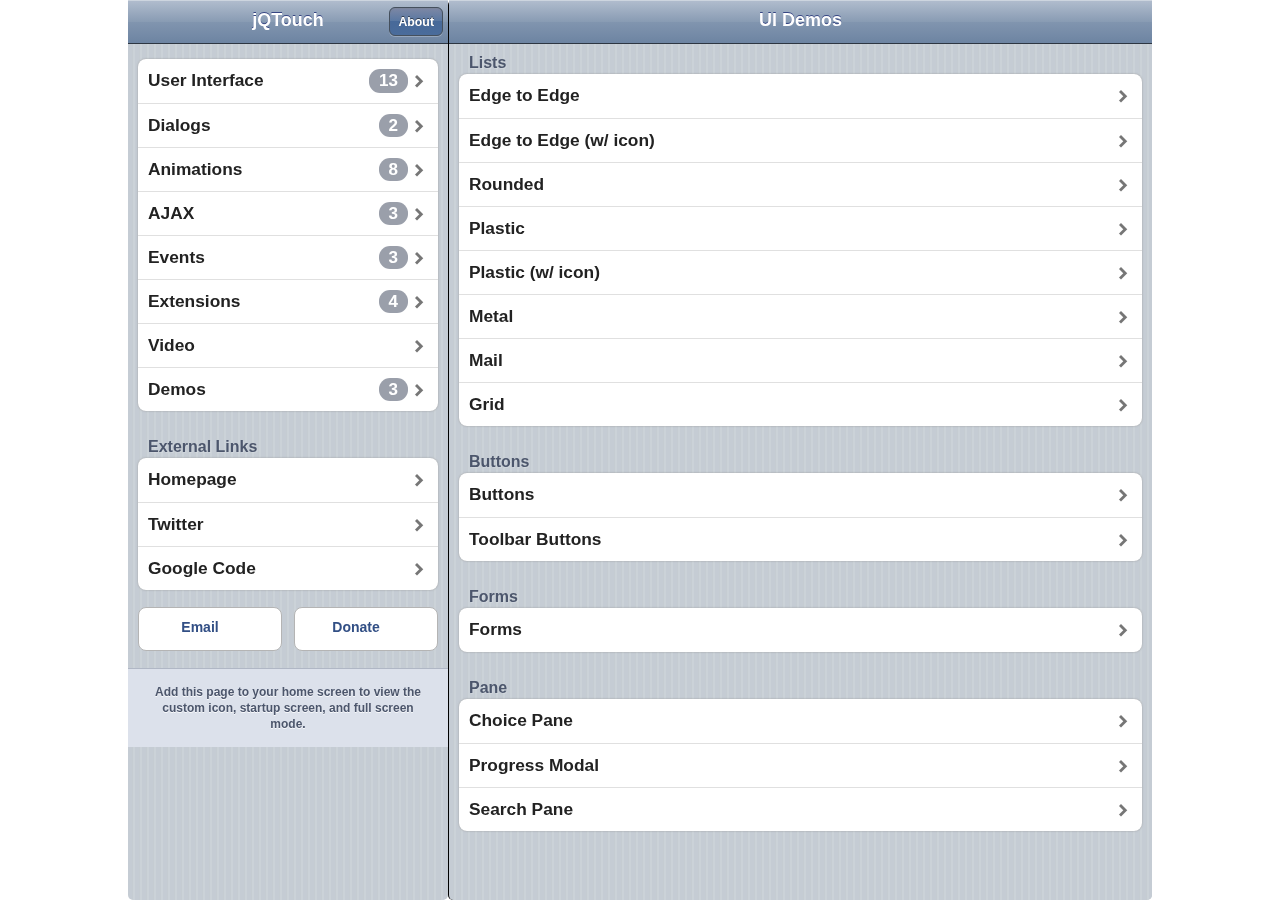
<file: public/jslib/jqtouch/demos/main/index.html>
<!doctype html>
<html>
    <head>
        <meta charset="UTF-8" />

        <title>jQTouch &beta;</title>
        <style type="text/css" media="screen">@import "../../jqtouch/jqtouch.css";</style>
        <style type="text/css" media="screen">@import "../../themes/apple/theme.css";</style>
        <style type="text/css" media="screen">
            #jqt.fullscreen #home .info {
                display: none;
            }
            div#jqt #about {
                padding: 100px 10px 40px;
                text-shadow: rgba(255, 255, 255, 0.3) 0px -1px 0;
                font-size: 13px;
                text-align: center;
                background: #161618;
            }

            div#jqt #about p {
                margin-bottom: 8px;
            }

            div#jqt #about a {
                color: #fff;
                font-weight: bold;
                text-decoration: none;
            }

            .d-compass {
                background-image: url(./image/compass_57px.png);
            }

            .d-icontact {
                background-image: url(./image/iphonecontact_57px.png);
            }

            .buttonicon {
              position: relative;
              min-width: 30px;
              min-height: 30px;
              background-color: white;
              color: white;
              -webkit-mask-repeat: no-repeat;
            }

            .d-refresh {
              -webkit-mask-image: url(./image/01-refresh.png);
              -webkit-mask-position: 3px 1px;
            }

            .d-config {
              -webkit-mask-image: url(./image/20-gear2.png);
              -webkit-mask-position: 1px 1px;
            }

            .w-gmail {
              background-image: url(./image/gmaillogo_29px.png);
            }

            .p-photographer {
                background-image: url(./image/00433945.png);
            }

            .p-painter {
                background-image: url(./image/00434881.png);
            }
        </style>

        <script src="../../jqtouch/jquery-1.5.1.min.js" type="text/javascript" charset="utf-8"></script>
        <script src="../../jqtouch/jqtouch.js" type="application/x-javascript" charset="utf-8"></script>
        <script src="../../extensions/iscroll/iscroll.js" type="application/javascript" charset="utf-8"></script>
        <script src="../../extensions/spinningwheel/spinningwheel.js" type="application/javascript" charset="utf-8"></script>
        <script src="../../extensions/spinningwheel/date.js" type="application/javascript" charset="utf-8"></script>
        <script type="text/javascript" charset="utf-8">
            var jQT = new $.jQTouch({
                icon: 'jqtouch.png',
                icon4: 'jqtouch4.png',
                addGlossToIcon: false,
                startupScreen: 'jqt_startup.png',
                statusBar: 'black',
                useFastTouch: false,
                preloadImages: [
                    '../../themes/jqt/img/back_button.png',
                    '../../themes/jqt/img/back_button_clicked.png',
                    '../../themes/jqt/img/button_clicked.png',
                    '../../themes/jqt/img/grayButton.png',
                    '../../themes/jqt/img/whiteButton.png',
                    '../../themes/jqt/img/loading.gif'
                    ]
            });

            $(document).ready(function(){
              // initialize iscroll
              var KEY_ISCROLL_OBJ = 'iscroll_object';
              function refreshScroll($pane) {
                $pane.find('.s-scrollwrapper, .s-innerscrollwrapper').each(function (i, wrap) {
                  var $wrapper = $(wrap);
                  var scroll = $wrapper.data(KEY_ISCROLL_OBJ);
                  if (scroll !== undefined && scroll !== null) {
                    scroll.refresh();
                  }
                });
              }

              var generatedRows = 0;
              function loaded() {
                $("#jqt").children().each(function (i, pane) {
                  $(pane).find('.s-scrollwrapper, .s-innerscrollwrapper').each(function (i, wrap) {
                    var $wrapper = $(wrap);

                    var data = $wrapper.data(KEY_ISCROLL_OBJ);
                    if (data === undefined || data === null) {
                      var scroll;
                      var options = {};
                      if ($wrapper.hasClass("scrollrefresh")) {
                        options = {
                          pullToRefresh: "down",
                          onPullDown: function () {
                            setTimeout(function () {
                              var el, li, i;
                              el = $("#z-taskdue")[0];

                              for (i=0; i<3; i++) {
                                li = document.createElement('li');
                                li.innerText = 'Generated row ' + (++generatedRows);
                                el.insertBefore(li, el.childNodes[0]);
                              }

                              scroll.refresh(); // IMPORTANT!
                            }, 1000); // <-- Simulate network congestion, remove setTimeout from production!
                          }
                        };
                      } else if ($wrapper.hasClass("scrollzoompane")) {
                        options = {
                          zoom:true
                        };
                        console.warn("special scroll: " + "scrollzoompane");
                      }

                      scroll = new iScroll(wrap, options);
                      $wrapper.data(KEY_ISCROLL_OBJ, scroll);
                      scroll.refresh();
                    }
                  });
                  $(pane).bind('pageAnimationEnd', function(event, info) {
                    if (info.direction == 'in') {
                      refreshScroll($(this));
                    }
                  });
                });
                $(window).resize(function() {
                  $('#jqt > .current').each(function(i, one) {
                    refreshScroll($(one));
                  });
                });
              }

              loaded();

              setTimeout(function() {
                loaded();
                $(window).resize();

                setTimeout(function() {
                  $(window).resize();
                }, 1500);
              }, 50);
            });

            // Some sample Javascript functions:
            $(function(){
                // Show a swipe event on swipe test
                $('#swipeme').addClass('swipe').swipe(function(evt, data) {
                    $(this).html('You swiped <strong>' + data.direction + '/' + data.deltaX +':' + data.deltaY + '</strong>!');
                    $(this).parent().after('<li>swiped!</li>')

                });
                $('#tapme').addClass('tap').tap(function(){
                    $(this).parent().after('<li>tapped!</li>')
                })
                $('a[target="_blank"]').click(function() {
                    if (confirm('This link opens in a new window.')) {
                        return true;
                    } else {
                        return false;
                    }
                });
                // Page animation callback events
                $('#pageevents').
                    bind('pageAnimationStart', function(e, info){
                        $(this).find('.info').append('Started animating ' + info.direction + '&hellip; ');
                    }).
                    bind('pageAnimationEnd', function(e, info){
                        $(this).find('.info').append(' finished animating ' + info.direction + '.<br /><br />');
                    });
                // Page animations end with AJAX callback event, example 1 (load remote HTML only first time)
                $('#callback').bind('pageAnimationEnd', function(e, info){
                    // Make sure the data hasn't already been loaded (we'll set 'loaded' to true a couple lines further down)
                    if (!$(this).data('loaded')) {
                        // Append a placeholder in case the remote HTML takes its sweet time making it back
                        // Then, overwrite the "Loading" placeholder text with the remote HTML
                        $(this).append($('<div>Loading</div>').load('ajax.html .info', function() {
                            // Set the 'loaded' var to true so we know not to reload
                            // the HTML next time the #callback div animation ends
                            $(this).parent().data('loaded', true);
                        }));
                    }
                });
                // Orientation callback event
                $('#jqt').bind('turn', function(e, data){
                    $('#orient').html('Orientation: ' + data.orientation);
                });
                $('#play_movie').bind('tap', function(){
                    $('#movie').get(0).play();
                    $(this).removeClass('active');
                });

                $('#video').bind('pageAnimationStart', function(e, info){
                    $('#movie').css('display', 'none');
                }).bind('pageAnimationEnd', function(e, info){
                    if (info.direction == 'in')
                    {
                        $('#movie').css('display', 'block');
                    }
                });
                $('#editmode').bind('tap', function() {
                  $('#grid').find('ul.grid').toggleClass('editmode');
                });
            });
        </script>
    </head>
    <body>
        <div id="jqt" class="splitscreen">
            <div id="about" class="selectable">
                    <p><img src="jqtouch.png" /></p>
                    <p><strong>jQTouch</strong><br />Version 1.0 beta<br />
                        <a href="http://www.davidkaneda.com">By David Kaneda</a></p>
                    <p><em>Create powerful mobile apps with<br /> just HTML, CSS, and jQuery.</em></p>
                    <p>
                        <a href="http://twitter.com/jqtouch" target="_blank">@jQTouch on Twitter</a>
                    </p>
                    <p><br /><br /><a href="#" class="grayButton goback">Close</a></p>
            </div>
            <div id="ajax">
                <div class="toolbar">
                    <h1>AJAX</h1>
                    <a class="back" href="#home" section="full">Home</a>
                </div>
                <div class="s-scrollwrapper contentwrap">
                  <div class="s-scrollpane" id="ajaxpane">
                    <!-- extra div here for workaround bug in ul css causes the last li to fill the page -->
                    <ul class="rounded">
                        <li class="arrow"><a href="#ajax_post">POST Form Example</a></li>
                        <li class="arrow"><a href="ajax.html">GET Example</a></li>
                        <li class="arrow"><a href="ajax_long.html">Long GET Example</a></li>
                        <li class="arrow"><a href="#callback">With Callback</a></li>
                    </ul>
                  </div>
                </div>
            </div>
            <div id="animations">
                <div class="toolbar">
                    <h1>Animations</h1>
                    <a class="back" href="#" section="full">Home</a>
                </div>
                <div class="s-scrollwrapper contentwrap">
                  <div class="s-scrollpane" id="animationspane">
                    <ul class="rounded">
                      <li><a href="#animdemo">Slide</a></li>
                      <li><a class="slideup" href="#animdemo">Slide Up</a></li>
                      <li><a class="dissolve" href="#animdemo">Dissolve</a></li>
                      <li><a class="fade" href="#animdemo">Fade</a></li>
                      <li><a class="flip" href="#animdemo">Flip</a></li>
                      <li><a class="pop" href="#animdemo">Pop</a></li>
                      <li><a class="swap" href="#animdemo">Swap</a></li>
                      <li><a class="cube" href="#animdemo">Cube</a></li>
                      <li><a href="#reversed">Reverse animations&hellip;</a></li>
                    </ul>
                    <div class="info">
                        Custom animations are also <a href="http://code.google.com/p/jqtouch/wiki/Animations" target="_blank">easy to write</a>. <br />View the source in <code>demos/customanimation</code> to see how.
                    </div>
                  </div>
                </div>
            </div>
            <div id="animdemo">
                <div style="font-size: 1.5em; text-align: center; margin: 160px 0 90px; font-family: Marker felt;">
                    Pretty smooth, eh?
                </div>
                <a style="margin:0 10px 120px;color:rgba(0,0,0,.9)" href="#" class="whiteButton goback">Go back</a>
            </div>
            <div id="buttons">
                <div class="toolbar">
                    <h1>Buttons!</h1>
                    <a href="#" class="back">Home</a>
                </div>
                <div class="s-scrollwrapper contentwrap">
                  <div class="s-scrollpane" id="buttonspane">
                      <a href="#" class="whiteButton">White</a>
                      <br />
                      <a href="#" class="grayButton">Gray</a>
                      <br />
                      <a href="#" class="redButton">Red</a>
                      <br />
                      <a href="#" class="greenButton">Green</a>
                  </div>
                </div>
            </div>
            <div id="barbuttons">
                <div class="toolbar">
                    <h1>Toolbar Buttons</h1>
                    <a href="#" class="back hideonalpha">Home</a>
                </div>
                <div class="bar">
                    <div class="button red">Red</div>
                    <div class="button greyblue">Grey Blue</div>
                    <div class="button brightblue">Bright Blue</div>
                    <div class="button darkgrey">Dark Grey</div>
                    <div class="button white">White</div>
                    <div class="button lightgrey">Light Grey</div>
                </div>
                <div class="bar">
                    <div class="button span red">Red</div>
                    <div class="button span greyblue">Grey Blue</div>
                    <div class="button span brightblue">Bright Blue</div>
                    <div class="button span lightgrey">Light Grey</div>
                </div>
                <div class="bar">
                    <input type="radio" name="whatsup" title="To" />
                    <input type="radio" name="whatsup" title="From" />
                    <input type="radio" name="whatsup" title="Subject" />
                    <input type="radio" name="whatsup" title="All" checked />
                </div>
                <div class="buttonset bar">
                    <div class="button">A</div>
                    <div class="button">Set</div>
                    <div class="button">of</div>
                    <div class="button">Independent</div>
                    <div class="button">Buttons</div>
                </div>
                <div class="bar">
                    <div class="button span">A Wide Button</div>
                </div>
                <div class="bar">
                    <div class="button left">Left</div>
                    <div class="button span">Span Center</div>
                    <div class="button right">Right</div>
                </div>
                <div class="bar">
                    <div class="button left nopad">Tight Left</div>
                    <div class="button center" style="min-width: 150px;">A Fixed Size Center</div>
                    <div class="button right nopad">Tight Right</div>
                </div>
                <div class="bar">
                    <a href="#" class="icon d-refresh"></a>
                    <a href="#" class="icon d-config"></a>
                    <div class="button nopad"><div class="icon d-refresh"></div></div>
                    <div class="button nopad"><div class="icon d-config"></div></div>
                    <div class="button nopad"><div class="buttonicon d-config"></div></div>
                    <div class="button nopad"><div class="buttonicon d-refresh"></div></div>
                </div>
                <div class="bar">
                    <div class="button left">Left</div>
                    <div class="buttonset right">
                        <div class="button">Prev</div>
                        <div class="button">Next</div>
                    </div>
                </div>
            </div>
            <div id="callback">
                <div class="toolbar">
                    <h1>AJAX w/Callback</h1>
                    <a class="back" href="#">Ajax</a>
                </div>
            </div>
            <div id="callbacks">
                <div class="toolbar">
                    <h1>Events</h1>
                    <a class="back" href="#home" section="full">Home</a>
                </div>
                <div class="s-scrollwrapper contentwrap">
                  <div class="s-scrollpane" id="callbackspane">
                    <ul class="rounded">
                        <li id="orient">Orientation: <strong>profile</strong></li>
                        <li class="arrow"><a href="#pageevents">Page events</a></li>
                        <li class="activable"><a href="#" id="swipeme">Swipe me!</a></li>
                        <li class="activable"><a href="#" id="tapme">Tap me!</a></li>
                    </ul>
                  </div>
                </div>
            </div>
            <div id="demos">
                <div class="toolbar">
                    <h1>Demos</h1>
                    <a class="back" href="#home" section="full">Home</a>
                </div>
                <div class="info">
                    These apps open in a new window. Don&#8217;t forget to save them to your home screen to enable full-screen mode.
                </div>
                <ul class="rounded">
                    <li class="forward"><a target="_webapp" href="../todo/index.html">To-Do app</a></li>
                    <li class="forward"><a target="_webapp" href="../clock/index.html">Clock app</a></li>
                    <li class="forward"><a target="_webapp" href="../mail/index.html">Mail app</a></li>
                </ul>
            </div>
            <div id="edge">
                <div class="toolbar">
                    <h1>Edge to Edge</h1>
                    <a href="#" class="back">Back</a>
                </div>
                <div class="s-scrollwrapper contentwrap">
                  <div class="s-scrollpane" id="edgetoedgepane">
                    <ul class="edgetoedge childrenactivable">
                        <li class="sep">F</li>
                        <li><a href="#">Flintstone, <em>Fred</em></a></li>
                        <li><a href="#">Flintstone, <em>Pebble</em></a></li>
                        <li><a href="#">Flintstone, <em>Wilma</em></a></li>
                        <li class="sep">J</li>
                        <li><a href="#">Jetson, <em>Elroy</em></a></li>
                        <li><a href="#">Jetson, <em>George</em></a></li>
                        <li><a href="#">Jetson, <em>Jane</em></a></li>
                        <li><a href="#">Jetson, <em>Judy</em></a></li>
                        <li class="sep">R</li>
                        <li><a href="#">Rubble, <em>Bambam</em></a></li>
                        <li><a href="#">Rubble, <em>Barney</em></a></li>
                        <li><a href="#">Rubble, <em>Betty</em></a></li>
                    </ul>
                  </div>
                </div>
            </div>
            <div id="contact">
                <div class="toolbar">
                    <h1>Edge to Edge (w/ icon)</h1>
                    <a href="#" class="back">Back</a>
                </div>
                <div class="s-scrollwrapper contentwrap">
                    <div class="s-scrollpane" id="contactpane">
                        <ul class="edgetoedge childrenactivable">
                            <li class="sep">F</li>
                            <li><a href="#" class="icon p-painter">Flintstone, <em>Fred</em></a></li>
                            <li><a href="#">Flintstone, <em>Pebble</em></a></li>
                            <li><a href="#">Flintstone, <em>Wilma</em></a></li>
                            <li class="sep">J</li>
                            <li><a href="#">Jetson, <em>Elroy</em></a></li>
                            <li><a href="#">Jetson, <em>George</em></a></li>
                            <li><a href="#">Jetson, <em>Jane</em></a></li>
                            <li><a href="#">Jetson, <em>Judy</em></a></li>
                            <li class="sep">R</li>
                            <li><a href="#">Rubble, <em>Bambam</em></a></li>
                            <li><a href="#">Rubble, <em>Barney</em></a></li>
                            <li><a href="#">Rubble, <em>Betty</em></a></li>
                        </ul>
                    </div>
                </div>
            </div>
            <div id="rounded">
                <div class="toolbar">
                    <h1>Rounded</h1>
                    <a href="#" class="back">Back</a>
                </div>
                <div class="s-scrollwrapper contentwrap">
                    <div class="s-scrollpane" id="roundedpane">
                        <ul class="rounded">
                            <li class="arrow"><a class="p-painter icon" href="#">
                              Title<p>Description or details</p>
                            </a></li>
                            <li class="arrow"><a class="p-photographer icon" href="#">
                              Title<p>Description or details</p>
                            </a></li>
                        </ul>
                        <ul class="rounded">
                            <li class="arrow"><a class="p-photographer icon" href="#">
                              Title<p>Description or details</p>
                            </a></li>
                        </ul>
                        <ul class="rounded form">
                            <li class="arrow">
                              <a href="#" class="multiline">
                                <div><label>Starts</label><span class="value">Wed, Mar 10, 2011</span></div>
                                <div><label>Ends</label><span class="value">Wed, Mar 11, 2011</span></div>
                              </a>
                            </li>
                        </ul>
                        <ul class="rounded form">
                            <li class="activable"><a href="#" class="slideup centeredicon w-gmail"></a></li>
                        </ul>
                    </div>
                </div>
            </div>
            <div id="mail">
                <div class="toolbar">
                    <h1>Rounded</h1>
                    <a href="#" class="back">Back</a>
                </div>
                <div class="s-scrollwrapper contentwrap">
                    <div class="s-scrollpane" id="mailpane">
                        <ul class="mail">
                            <li class="arrow unread">David Kaneda<span class="date">Today</span><span class="title autotitle">Re: jQTouch Alpha 2</span> <p>This is another span</p></li>
                            <li class="arrow unread">John Doe<span class="date">Today</span><span class="title autotitle">Your account</span>
                                <p>Mauris mauris ante, blandit et, ultrices a, suscipit eget, quam. Integer ut neque. Vivamus nisi metus, molestie vel, gravida in, condimentum sit amet, nunc. Nam a nibh. Donec suscipit eros. Nam mi. Proin viverra leo ut odio. Curabitur malesuada. Vestibulum a velit eu ante scelerisque vulputate.\n\n Mauris mauris ante, blandit et, ultrices a, suscipit eget, quam. Integer ut neque. Vivamus nisi metus, molestie vel, gravida in, condimentum sit amet, nunc. Nam a nibh. Donec suscipit eros. Nam mi. Proin viverra leo ut odio. Curabitur malesuada. Vestibulum a velit eu ante scelerisque vulputate.\n\n Mauris mauris ante, blandit et, ultrices a, suscipit eget, quam. Integer ut neque. Vivamus nisi metus, molestie vel, gravida in, condimentum sit amet, nunc. Nam a nibh. Donec suscipit eros. Nam mi. Proin viverra leo ut odio. Curabitur malesuada. Vestibulum a velit eu ante scelerisque vulputate.\n\n Mauris mauris ante, blandit et, ultrices a, suscipit eget, quam. Integer ut neque. Vivamus nisi metus, molestie vel, gravida in, condimentum sit amet, nunc. Nam a nibh. Donec suscipit eros. Nam mi. Proin viverra leo ut odio. Curabitur malesuada. Vestibulum a velit eu ante scelerisque vulputate.\n\n Mauris mauris ante, blandit et, ultrices a, suscipit eget, quam. Integer ut neque. Vivamus nisi metus, molestie vel, gravida in, condimentum sit amet, nunc. Nam a nibh. Donec suscipit eros. Nam mi. Proin viverra leo ut odio. Curabitur malesuada. Vestibulum a velit eu ante scelerisque vulputate.\n\n Mauris mauris ante, blandit et, ultrices a, suscipit eget, quam. Integer ut neque. Vivamus nisi metus, molestie vel, gravida in, condimentum sit amet, nunc. Nam a nibh. Donec suscipit eros. Nam mi. Proin viverra leo ut odio. Curabitur malesuada. Vestibulum a velit eu ante scelerisque vulputate.\n\n Mauris mauris ante, blandit et, ultrices a, suscipit eget, quam. Integer ut neque. Vivamus nisi metus, molestie vel, gravida in, condimentum sit amet, nunc. Nam a nibh. Donec suscipit eros. Nam mi. Proin viverra leo ut odio. Curabitur malesuada. Vestibulum a velit eu ante scelerisque vulputate.\n\n Mauris mauris ante, blandit et, ultrices a, suscipit eget, quam. Integer ut neque. Vivamus nisi metus, molestie vel, gravida in, condimentum sit amet, nunc. Nam a nibh. Donec suscipit eros. Nam mi. Proin viverra leo ut odio. Curabitur malesuada. Vestibulum a velit eu ante scelerisque vulputate.\n\n Mauris mauris ante, blandit et, ultrices a, suscipit eget, quam. Integer ut neque. Vivamus nisi metus, molestie vel, gravida in, condimentum sit amet, nunc. Nam a nibh. Donec suscipit eros. Nam mi. Proin viverra leo ut odio. Curabitur malesuada. Vestibulum a velit eu ante scelerisque vulputate.</p>
                            </li>
                            <li class="arrow">Bank of America<span class="date">Today</span><span class="title autotitle">Your account</span> <p>Sample something</p></li>
                            <li class="arrow">David Kaneda<span class="date">Today</span><span class="title autotitle">Re: jQTouch Alpha 2</span> <p>This is another span</p></li>
                            <li class="arrow">John Doe<span class="date">Today</span><span class="title autotitle">Your account</span>
                                <p>Mauris mauris ante, blandit et, ultrices a, suscipit eget, quam. Integer ut neque. Vivamus nisi metus, molestie vel, gravida in, condimentum sit amet, nunc. Nam a nibh. Donec suscipit eros. Nam mi. Proin viverra leo ut odio. Curabitur malesuada. Vestibulum a velit eu ante scelerisque vulputate.\n\n Mauris mauris ante, blandit et, ultrices a, suscipit eget, quam. Integer ut neque. Vivamus nisi metus, molestie vel, gravida in, condimentum sit amet, nunc. Nam a nibh. Donec suscipit eros. Nam mi. Proin viverra leo ut odio. Curabitur malesuada. Vestibulum a velit eu ante scelerisque vulputate.\n\n Mauris mauris ante, blandit et, ultrices a, suscipit eget, quam. Integer ut neque. Vivamus nisi metus, molestie vel, gravida in, condimentum sit amet, nunc. Nam a nibh. Donec suscipit eros. Nam mi. Proin viverra leo ut odio. Curabitur malesuada. Vestibulum a velit eu ante scelerisque vulputate.\n\n Mauris mauris ante, blandit et, ultrices a, suscipit eget, quam. Integer ut neque. Vivamus nisi metus, molestie vel, gravida in, condimentum sit amet, nunc. Nam a nibh. Donec suscipit eros. Nam mi. Proin viverra leo ut odio. Curabitur malesuada. Vestibulum a velit eu ante scelerisque vulputate.\n\n Mauris mauris ante, blandit et, ultrices a, suscipit eget, quam. Integer ut neque. Vivamus nisi metus, molestie vel, gravida in, condimentum sit amet, nunc. Nam a nibh. Donec suscipit eros. Nam mi. Proin viverra leo ut odio. Curabitur malesuada. Vestibulum a velit eu ante scelerisque vulputate.\n\n Mauris mauris ante, blandit et, ultrices a, suscipit eget, quam. Integer ut neque. Vivamus nisi metus, molestie vel, gravida in, condimentum sit amet, nunc. Nam a nibh. Donec suscipit eros. Nam mi. Proin viverra leo ut odio. Curabitur malesuada. Vestibulum a velit eu ante scelerisque vulputate.\n\n Mauris mauris ante, blandit et, ultrices a, suscipit eget, quam. Integer ut neque. Vivamus nisi metus, molestie vel, gravida in, condimentum sit amet, nunc. Nam a nibh. Donec suscipit eros. Nam mi. Proin viverra leo ut odio. Curabitur malesuada. Vestibulum a velit eu ante scelerisque vulputate.\n\n Mauris mauris ante, blandit et, ultrices a, suscipit eget, quam. Integer ut neque. Vivamus nisi metus, molestie vel, gravida in, condimentum sit amet, nunc. Nam a nibh. Donec suscipit eros. Nam mi. Proin viverra leo ut odio. Curabitur malesuada. Vestibulum a velit eu ante scelerisque vulputate.\n\n Mauris mauris ante, blandit et, ultrices a, suscipit eget, quam. Integer ut neque. Vivamus nisi metus, molestie vel, gravida in, condimentum sit amet, nunc. Nam a nibh. Donec suscipit eros. Nam mi. Proin viverra leo ut odio. Curabitur malesuada. Vestibulum a velit eu ante scelerisque vulputate.</p>
                            </li>
                            <li class="arrow">Bank of America<span class="date">Today</span><span class="title autotitle">Your account</span> <p>Sample something</p></li>
                            <li class="arrow">David Kaneda<span class="date">Today</span><span class="title autotitle">Re: jQTouch Alpha 2</span> <p>This is another span</p></li>
                            <li class="arrow">John Doe<span class="date">Today</span><span class="title autotitle">Your account</span>
                                <p>Mauris mauris ante, blandit et, ultrices a, suscipit eget, quam. Integer ut neque. Vivamus nisi metus, molestie vel, gravida in, condimentum sit amet, nunc. Nam a nibh. Donec suscipit eros. Nam mi. Proin viverra leo ut odio. Curabitur malesuada. Vestibulum a velit eu ante scelerisque vulputate.\n\n Mauris mauris ante, blandit et, ultrices a, suscipit eget, quam. Integer ut neque. Vivamus nisi metus, molestie vel, gravida in, condimentum sit amet, nunc. Nam a nibh. Donec suscipit eros. Nam mi. Proin viverra leo ut odio. Curabitur malesuada. Vestibulum a velit eu ante scelerisque vulputate.\n\n Mauris mauris ante, blandit et, ultrices a, suscipit eget, quam. Integer ut neque. Vivamus nisi metus, molestie vel, gravida in, condimentum sit amet, nunc. Nam a nibh. Donec suscipit eros. Nam mi. Proin viverra leo ut odio. Curabitur malesuada. Vestibulum a velit eu ante scelerisque vulputate.\n\n Mauris mauris ante, blandit et, ultrices a, suscipit eget, quam. Integer ut neque. Vivamus nisi metus, molestie vel, gravida in, condimentum sit amet, nunc. Nam a nibh. Donec suscipit eros. Nam mi. Proin viverra leo ut odio. Curabitur malesuada. Vestibulum a velit eu ante scelerisque vulputate.\n\n Mauris mauris ante, blandit et, ultrices a, suscipit eget, quam. Integer ut neque. Vivamus nisi metus, molestie vel, gravida in, condimentum sit amet, nunc. Nam a nibh. Donec suscipit eros. Nam mi. Proin viverra leo ut odio. Curabitur malesuada. Vestibulum a velit eu ante scelerisque vulputate.\n\n Mauris mauris ante, blandit et, ultrices a, suscipit eget, quam. Integer ut neque. Vivamus nisi metus, molestie vel, gravida in, condimentum sit amet, nunc. Nam a nibh. Donec suscipit eros. Nam mi. Proin viverra leo ut odio. Curabitur malesuada. Vestibulum a velit eu ante scelerisque vulputate.\n\n Mauris mauris ante, blandit et, ultrices a, suscipit eget, quam. Integer ut neque. Vivamus nisi metus, molestie vel, gravida in, condimentum sit amet, nunc. Nam a nibh. Donec suscipit eros. Nam mi. Proin viverra leo ut odio. Curabitur malesuada. Vestibulum a velit eu ante scelerisque vulputate.\n\n Mauris mauris ante, blandit et, ultrices a, suscipit eget, quam. Integer ut neque. Vivamus nisi metus, molestie vel, gravida in, condimentum sit amet, nunc. Nam a nibh. Donec suscipit eros. Nam mi. Proin viverra leo ut odio. Curabitur malesuada. Vestibulum a velit eu ante scelerisque vulputate.\n\n Mauris mauris ante, blandit et, ultrices a, suscipit eget, quam. Integer ut neque. Vivamus nisi metus, molestie vel, gravida in, condimentum sit amet, nunc. Nam a nibh. Donec suscipit eros. Nam mi. Proin viverra leo ut odio. Curabitur malesuada. Vestibulum a velit eu ante scelerisque vulputate.</p>
                            </li>
                            <li class="arrow">Bank of America<span class="date">Today</span><span class="title autotitle">Your account</span> <p>Sample something</p></li>
                            <li class="arrow">David Kaneda<span class="date">Today</span><span class="title autotitle">Re: jQTouch Alpha 2</span> <p>This is another span</p></li>
                            <li class="arrow">John Doe<span class="date">Today</span><span class="title autotitle">Your account</span>
                                <p>Mauris mauris ante, blandit et, ultrices a, suscipit eget, quam. Integer ut neque. Vivamus nisi metus, molestie vel, gravida in, condimentum sit amet, nunc. Nam a nibh. Donec suscipit eros. Nam mi. Proin viverra leo ut odio. Curabitur malesuada. Vestibulum a velit eu ante scelerisque vulputate.\n\n Mauris mauris ante, blandit et, ultrices a, suscipit eget, quam. Integer ut neque. Vivamus nisi metus, molestie vel, gravida in, condimentum sit amet, nunc. Nam a nibh. Donec suscipit eros. Nam mi. Proin viverra leo ut odio. Curabitur malesuada. Vestibulum a velit eu ante scelerisque vulputate.\n\n Mauris mauris ante, blandit et, ultrices a, suscipit eget, quam. Integer ut neque. Vivamus nisi metus, molestie vel, gravida in, condimentum sit amet, nunc. Nam a nibh. Donec suscipit eros. Nam mi. Proin viverra leo ut odio. Curabitur malesuada. Vestibulum a velit eu ante scelerisque vulputate.\n\n Mauris mauris ante, blandit et, ultrices a, suscipit eget, quam. Integer ut neque. Vivamus nisi metus, molestie vel, gravida in, condimentum sit amet, nunc. Nam a nibh. Donec suscipit eros. Nam mi. Proin viverra leo ut odio. Curabitur malesuada. Vestibulum a velit eu ante scelerisque vulputate.\n\n Mauris mauris ante, blandit et, ultrices a, suscipit eget, quam. Integer ut neque. Vivamus nisi metus, molestie vel, gravida in, condimentum sit amet, nunc. Nam a nibh. Donec suscipit eros. Nam mi. Proin viverra leo ut odio. Curabitur malesuada. Vestibulum a velit eu ante scelerisque vulputate.\n\n Mauris mauris ante, blandit et, ultrices a, suscipit eget, quam. Integer ut neque. Vivamus nisi metus, molestie vel, gravida in, condimentum sit amet, nunc. Nam a nibh. Donec suscipit eros. Nam mi. Proin viverra leo ut odio. Curabitur malesuada. Vestibulum a velit eu ante scelerisque vulputate.\n\n Mauris mauris ante, blandit et, ultrices a, suscipit eget, quam. Integer ut neque. Vivamus nisi metus, molestie vel, gravida in, condimentum sit amet, nunc. Nam a nibh. Donec suscipit eros. Nam mi. Proin viverra leo ut odio. Curabitur malesuada. Vestibulum a velit eu ante scelerisque vulputate.\n\n Mauris mauris ante, blandit et, ultrices a, suscipit eget, quam. Integer ut neque. Vivamus nisi metus, molestie vel, gravida in, condimentum sit amet, nunc. Nam a nibh. Donec suscipit eros. Nam mi. Proin viverra leo ut odio. Curabitur malesuada. Vestibulum a velit eu ante scelerisque vulputate.\n\n Mauris mauris ante, blandit et, ultrices a, suscipit eget, quam. Integer ut neque. Vivamus nisi metus, molestie vel, gravida in, condimentum sit amet, nunc. Nam a nibh. Donec suscipit eros. Nam mi. Proin viverra leo ut odio. Curabitur malesuada. Vestibulum a velit eu ante scelerisque vulputate.</p>
                            </li>
                            <li class="arrow">Bank of America<span class="date">Today</span><span class="title autotitle">Your account</span> <p>Sample something</p></li>
                        </ul>
                    </div>
                </div>
            </div>
            <div id="extensions">
                <div class="toolbar">
                    <h1>Extensions</h1>
                    <a class="back" href="#home" section="full">Home</a>
                </div>
                <div>
                  <div class="info">
                      These apps open in a new window. Don&#8217;t forget to save them to your home screen to enable full-screen mode.
                  </div>
                  <ul class="rounded">
                      <li class="forward"><a target="_webapp" href="../ext_location/index.html">Geo Location</a></li>
                      <li class="forward"><a target="_webapp" href="../ext_offline/index.html">Offline Utility</a></li>
                      <li class="forward"><a target="_webapp" href="../ext_floaty/index.html">Floaty Bar</a></li>
                      <li class="forward"><a target="_webapp" href="../ext_autotitles/index.html">Auto Titles</a></li>
                  </ul>
                </div>
            </div>
            <form id="forms" class="unfixed">
                <div class="toolbar">
                    <h1>Forms</h1>
                    <a href="#" class="back">Back</a>
                </div>
                <div class="content" id="formspane">
                  <h2>Please fill the form:</h2>
                  <ul class="edit rounded">
                    <li><label for="some_text">Name</label><input type="text" name="name" placeholder="Text" id="some_text" /></li>
                    <li><label for="some_tel">Telephone</label><input type="tel" name="phone" placeholder="Phone" id="some_tel"  /></li>
                    <li><label for="some_number">Zip</label><input type="number" name="zip" placeholder="Numbers" id="some_number" /></li>
                    <li><input type="email" name="email" placeholder="Email" id="some_email" /></li>
                    <li><input type="search" name="search" placeholder="Search" id="some_search" /></li>
                    <li><input type="url" name="url" placeholder="Url" id="some_url" /></li>
                    <li><textarea placeholder="Textarea" ></textarea></li>
                    <li class="noflex"><label for="labeled_textarea">Label</label><textarea id="labeled_textarea" placeholder="Textarea" ></textarea></li>
                    <li><label for="">Sample Toggle</label><input type="checkbox" class="onoff"/></li>
                    <li><input type="checkbox" class="onoff"/></li>
                    <li>
                       <label for="lol">Select your car:</label>
                        <select id="lol">
                            <optgroup label="Swedish Cars">
                                <option value ="volvo">Volvo</option>
                                <option value ="saab">Saab</option>
                            </optgroup>
                            <optgroup label="German Cars">
                                <option value ="mercedes">Mercedes</option>
                                <option value ="audi">Audi</option>
                            </optgroup>
                        </select>
                    </li>
                    <li><input type="password" name="some_name" value="iphonedelcopon" id="some_name" /></li>
                </ul>
                <h2>Select one of these:</h2>
                <fieldset class="rounded">
                    <input type="radio" name="bag" value="paper" title="Paper"></input>
                    <input type="radio" name="bag" value="plastic" title="Plastic" checked></input>
                    <input type="radio" name="bag" value="hybird" title="Hybird"></input>
                </fieldset>
              </div>
            </form>
            <form id="dialogs" class="" action="#">
                <div class="toolbar">
                    <h1>Dialogs</h1>
                    <a href="#" class="back">Cancel</a>
                    <input type="submit" value="Done" />
                </div>
                <div class="content" >
                    <ul class="rounded">
                        <li class="arrow"><a href="#customizableradio"><label class="tight">Customizable Radio</label><input type="text" data-sourcename="reviewinterval" name="starts" value="" id="startendpane-input-starts" readonly /></a></li>
                        <input type="hidden" data-sourcename="reviewformat" name="reviewformat" value="" />
                    </ul>
                    <ul class="rounded">
                        <li class="arrow">
                            <a href="#startenddialog" class="multiline dialog inputguard">
                                <div><label class="tight">Starts</label><input type="text" data-sourcename="starts" name="starts" value="" id="startendpane-input-starts" readonly /></div>
                                <div><label class="tight">Ends</label><input type="text" data-sourcename="ends" name="ends" value="" id="startendpane-input-ends" readonly/></div>
                                <input type="hidden" data-sourcename="format" name="startdateformat" value="" readonly />
                            </a>
                        </li>
                    </ul>
                </div>
            </form>
            <form id="customizableradio" class="" action="#">
                <div class="toolbar">
                    <h1>Customizable Radio</h1>
                    <a href="#" class="back">Cancel</a>
                    <input type="submit" value="Done" />
                </div>
                <div class="content" id="startendscroll">
                    <fieldset class="rounded">
                        <input type="radio" name="reviewinterval" value="Tomorrow" checked />
                        <input type="radio" name="reviewinterval" value="Weekend" />
                        <input type="radio" name="reviewinterval" value="Next week" />
                        <input type="radio" name="reviewinterval" value="Next Month" />
                        <input type="radio" name="reviewinterval" value="Next Year" />
                        <a href="#datetimedialog" class="dialog">
                            <input type="radio" data-sourcename="starts" name="reviewinterval" title="Custom..." class="showvalue" value="" />
                            <input type="hidden" data-sourcename="format" name="reviewformat" value="" />
                        </a>
                    </fieldset>
                </div>
            </form>
            <form id="startenddialog" class="datewheelpane" action="#">
                <!-- experimental -- early version, format and behaviour might change -->
                <div class="toolbar">
                    <h1>Start & End</h1>
                    <a href="#" class="back">Cancel</a>
                    <input type="submit" value="Done" />
                </div>
                <div class="content" id="startendscroll">
                    <ul class="rounded">
                        <li class="selected sw-starts activable"><label class="tight">Starts</label><input type="text" name="starts" value="Wed, May 23, 2000 22:55 AM" title="Starts" checked readonly /></li>
                        <li class="sw-ends activable"><label class="tight">Ends</label><input type="text" name="ends" value="Wed, May 23, 2000 22:55 AM" title="Ends" readonly /></li>
                        <li><label>All-day</label><input type="checkbox" class="onoff sw-allday"></li>
                    </ul>
                    <input type="hidden" name="format" value=""/>
                </div>
                <div class="sw-slots-wrapper"><div class="sw-frame"></div><div class="sw-slots"></div></div>
            </form>
            <form id="datetimedialog" class="datewheelpane" action="#">
                <!-- experimental -- early version, format and behaviour might change -->
                <div class="toolbar">
                    <h1>Date Time</h1>
                    <a href="#" class="back">Cancel</a>
                    <input type="submit" value="Done" />
                </div>
                <div class="content" id="datetimescroll">
                    <ul class="rounded">
                        <li class="sw-starts activable"><label class="tight sw-starts">Time</label><input type="text" name="starts" value="Wed, May 23, 2000 22:55 AM" checked readonly/></li>
                        <li><label class="tight">All-day</label><input type="checkbox" class="onoff sw-allday"></li>
                    </ul>
                    <input type="hidden" name="format" value=""/>
                </div>
                <div class="sw-slots-wrapper"><div class="sw-frame"></div><div class="sw-slots"></div></div>
            </form>
            <div id="choicepane" class="choicepane">
              <div class="choicefloat">
                <a href="#grid" class="pushbutton white backward">Open in Safari</a>
                <a href="#grid" class="pushbutton white fade backward">Mail Link</a>
                <a href="#grid" class="pushbutton white slideup backward">Read Later</a>
                <br/>
                <a href="#" class="pushbutton gray back">Cancel</a>
              </div>
            </div>
            <div id="searchpane" class="searchpane">
              <div class="toolbar">
                <h1>Search Combo</h1>
                <a href="#" class="back">Back</a>
              </div>
              <div class="s-scrollwrapper contentwrap">
                <div class="s-scrollpane" id="searchscroll">
                  <div class="searchbox">
                    <div class="bar inputbar">
                      <input type="search" value="hello world" placeholder="Search"/>
                      <div class="button searchcancel">Cancel</div>
                    </div>
                    <div class="bar optionbar">
                      <input type="radio" name="what" title="From" checked />
                      <input type="radio" name="what" title="To" />
                      <input type="radio"  name="what" title="Subject" />
                      <input type="radio"  name="what" title="All" />
                    </div>
                    <div class="smokedscreen">
                    </div>
                    <input type="hidden" class="hiddeninput" />
                  </div>
                  <ul class="edgetoedge">
                      <li class="sep">F</li>
                      <li><a href="#">Flintstone, <em>Fred</em></a></li>
                      <li><a href="#">Flintstone, <em>Pebble</em></a></li>
                      <li><a href="#">Flintstone, <em>Wilma</em></a></li>
                      <li class="sep">J</li>
                      <li><a href="#">Jetson, <em>Elroy</em></a></li>
                      <li><a href="#">Jetson, <em>George</em></a></li>
                      <li><a href="#">Jetson, <em>Jane</em></a></li>
                      <li><a href="#">Jetson, <em>Judy</em></a></li>
                      <li class="sep">R</li>
                      <li><a href="#">Rubble, <em>Bambam</em></a></li>
                      <li><a href="#">Rubble, <em>Barney</em></a></li>
                      <li><a href="#">Rubble, <em>Betty</em></a></li>
                  </ul>
                </div>
              </div>
            </div>
            <div id="progresspane" class="choicepane">
              <div class="spinnerfloat" onclick="jQT.goBack()">
                <div class="spinner animate">
                  <div class="bar1"></div><div class="bar2"></div><div class="bar3"></div><div class="bar4"></div>
                  <div class="bar5"></div><div class="bar6"></div><div class="bar7"></div><div class="bar8"></div>
                  <div class="bar9"></div><div class="bar10"></div><div class="bar11"></div><div class="bar12"></div>
                </div>
                Click to dismiss
              </div>
            </div>
            <div id="home" class="current" section="aside">
                <div class="toolbar">
                    <h1>jQTouch</h1>
                    <a class="button slideup tog" id="infoButton" href="#about">About</a>
                </div>
                <div class="s-scrollwrapper contentwrap">
                  <form class="s-scrollpane" id="homepane">
                    <ul class="rounded">
                        <li class="arrow"><a href="#ui">User Interface<small class="counter">13</small></a></li>
                        <li class="arrow"><a href="#dialogs">Dialogs<small class="counter">2</small></a></li>
                        <li class="arrow"><a href="#animations">Animations<small class="counter">8</small></a></li>
                        <li class="arrow"><a href="#ajax">AJAX<small class="counter">3</small></a></li>
                        <li class="arrow"><a href="#callbacks">Events<small class="counter">3</small></a></li>
                        <li class="arrow"><a href="#extensions">Extensions<small class="counter">4</small></a></li>
                        <li class="arrow"><a href="#video">Video</a></li>
                        <li class="arrow"><a href="#demos">Demos<small class="counter">3</small></a></li>
                    </ul>
                    <h2>External Links</h2>
                    <ul class="rounded">
                        <li class="forward"><a href="http://www.jqtouch.com/" target="_blank">Homepage</a></li>
                        <li class="forward"><a href="http://www.twitter.com/jqtouch" target="_blank">Twitter</a></li>
                        <li class="forward"><a href="http://code.google.com/p/jqtouch/w/list" target="_blank">Google Code</a></li>
                    </ul>
                    <ul class="individual">
                        <li><a href="&#109;&#097;&#105;&#108;&#116;&#111;:&#100;&#107;&#064;&#109;&#111;&#114;&#102;&#117;&#110;&#107;&#046;&#099;&#111;&#109;">Email</a></li>
                        <li><a href="http://tinyurl.com/support-jqt" target="_blank">Donate</a></li>
                    </ul>
                    <div class="info">
                        <p>Add this page to your home screen to view the custom icon, startup screen, and full screen mode.</p>
                    </div>
                  </form>
                </div>
            </div>
            <div id="metal">
                <div class="toolbar">
                    <h1>Metal Lists</h1>
                    <a href="#" class="back">Back</a>
                </div>
                <div class="s-scrollwrapper contentwrap">
                  <form class="s-scrollpane" id="metalpane">
                    <ul class="metal">
                        <li class="arrow"><a href="#"><small>AM</small> 9:40 <em>Buenos Aires</em></a></li>
                        <li class="arrow"><a href="#"><small>PM</small> 19:40 <em>Singapur</em></a></li>
                        <li class="arrow"><a href="#"><small>PM</small> 22:40 <em>Japan</em></a></li>
                        <li class="arrow"><a href="#"><small>PM</small> 11:40 <em>New York</em></a></li>
                        <li class="arrow"><a href="#"><small>PM</small> 9:40 <em>Ontario</em></a></li>
                    </ul>
                  </form>
                </div>
            </div>
            <div id="grid">
                <div class="toolbar">
                    <h1>Grid Lists</h1>
                    <a href="#" class="back">Back</a>
                    <div id="editmode" class="button">Edit</div>
                </div>
                <div class="s-scrollwrapper contentwrap">
                  <form class="s-scrollpane" id="gridpane">
                    <h4>H4 Header 1</h4>
                    <ul class="grid">
                      <li class="item">
                        <a href="#"><div class="icon d-compass"><div class="mask"></div></div>Compass</a>
                      </li>
                      <li class="item">
                        <a href="#"><div class="icon d-compass"></div>Compass2</a>
                        <small>3</small>
                      </li>
                      <li class="item">
                        <a href="#"><div class="icon d-icontact"></div>Contacts</a>
                        <small class="light">2</small>
                        <small>7</small>
                      </li>
                      <li class="item">
                        <a href="#"><div class="icon d-icontact"><div class="mask"></div></div>Mask</a>
                      </li>
                    </ul>
                    <h4>H4 Header 2</h4>
                    <ul class="grid">
                      <li href="#" class="item slide" >
                        <a href="#"><div class="icon d-compass" title="Notes"><div class="mask"></div></div>Notes</a>
                      </li>
                      <li class="item slide" >
                        <a href="#"><div class="icon d-compass" title="Calculator"></div>Calculator</a>
                      </li>
                      <li href="#" class="item slide" >
                        <a href="#"><div class="icon d-compass" title="Maps"></div>Maps</a>
                      </li>
                      <li href="#" class="item slide" >
                        <a href="#"><div class="icon d-compass" title="Contacts"><div class="mask"></div></div>Contacts</a>
                      </li>
                    </ul>
                  </form>
                </div>
                <div class="navibar">
                  <a href="#" class="button back span">Cancel</a>
                </div>
            </div>
            <div id="pageevents">
                <div class="toolbar">
                    <h1>Page Events</h1>
                    <a class="back" href="#">Events</a>
                </div>
                <div class="info" style="font-weight: normal;">
                </div>
            </div>
            <div id="plastic">
                <div class="toolbar">
                    <h1>Plastic Lists</h1>
                    <a href="#" class="back">Back</a>
                </div>
                <div>
                  <ul class="plastic">
                      <li class="arrow"><a href="#">Simple list</a></li>
                      <li class="arrow"><a href="#">Contact list</a></li>
                      <li class="arrow"><a href="#">Content List</a></li>
                      <li class="arrow"><a href="#">Metal list</a></li>
                  </ul>
                  <div class="info">
                      <p><strong>Best enjoyed on a real iPhone</strong></p>
                  </div>
                </div>
            </div>
            <div id="appstore">
                <div class="toolbar">
                    <h1>Plastic Lists (w/ icon)</h1>
                    <a href="#" class="back">Back</a>
                </div>
                <div>
                  <ul class="plastic">
                      <li class="arrow"><a href="#"><div class="icon p-photographer"><div class="mask"></div></div>Simple list</a></li>
                      <li class="arrow"><a href="#"><div class="icon p-painter"><div class="mask"></div></div>Contact list</a></li>
                      <li class="arrow"><a href="#"><div class="icon p-photographer"><div class="mask"></div></div>Content List</a></li>
                      <li class="arrow"><a href="#"><div class="icon p-painter"><div class="mask"></div></div>Metal list</a></li>
                  </ul>
                  <div class="info">
                      <p><strong>Best enjoyed on a real iPhone</strong></p>
                  </div>
                </div>
            </div>
            <div id="reversed">
                <div class="toolbar">
                    <h1>Reversed</h1>
                    <a href="#" class="back">Animations</a>
                </div>
                <div class="s-scrollwrapper contentwrap">
                  <form class="s-scrollpane" id="reversedpane">
                    <ul class="rounded">
                        <li><a class="reverse" href="#animdemo">Slide</a></li>
                        <li><a class="reverse slideup" href="#animdemo">Slide Up</a></li>
                        <li><a class="reverse dissolve" href="#animdemo">Dissolve</a></li>
                        <li><a class="reverse fade" href="#animdemo">Fade</a></li>
                        <li><a class="reverse flip" href="#animdemo">Flip</a></li>
                        <li><a class="reverse pop" href="#animdemo">Pop</a></li>
                        <li><a class="reverse swap" href="#animdemo">Swap</a></li>
                        <li><a class="reverse cube" href="#animdemo">Cube</a></li>
                    </ul>
                    <div class="info">
                        Just add <code>class="reverse"</code> to reverse your animation.
                    </div>
                  </form>
                </div>
            </div>
            <div id="ui" class="current">
                <div class="toolbar">
                    <h1>UI Demos</h1>
                    <a class="back" href="#" section="full">Home</a>
                </div>
                <div class="s-scrollwrapper contentwrap">
                  <form class="s-scrollpane" id="uipane">
                    <h2>Lists</h2>
                    <ul class="rounded">
                        <li class="arrow"><a href="#edge">Edge to Edge</a></li>
                        <li class="arrow"><a href="#contact">Edge to Edge (w/ icon)</a></li>
                        <li class="arrow"><a href="#rounded">Rounded</a></li>
                        <li class="arrow"><a href="#plastic">Plastic</a></li>
                        <li class="arrow"><a href="#appstore">Plastic (w/ icon)</a></li>
                        <li class="arrow"><a href="#metal">Metal</a></li>
                        <li class="arrow"><a href="#mail">Mail</a></li>
                        <li class="arrow"><a href="#grid">Grid</a></li>
                    </ul>
                    <h2>Buttons</h2>
                    <ul class="rounded">
                        <li class="arrow"><a href="#buttons">Buttons</a></li>
                        <li class="arrow"><a href="#barbuttons">Toolbar Buttons</a></li>
                    </ul>
                    <h2>Forms</h2>
                    <ul class="rounded">
                        <li class="arrow"><a href="#forms">Forms</a></li>
                    </ul>
                    <h2>Pane</h2>
                    <ul class="rounded">
                        <li class="arrow"><a href="#choicepane" class="smokedglass slideup">Choice Pane</a></li>
                        <li class="arrow"><a href="#progresspane" class="clearglass fade">Progress Modal</a></li>
                        <li class="arrow"><a href="#searchpane" class="slideup">Search Pane</a></li>
                    </ul>
                  </form>
                </div>
            </div>
            <div id="video">
                <div class="toolbar">
                    <h1>Video</h1>
                    <a class="back" href="#" section="full">Home</a>
                </div>
                <video id="movie" src="http://dev.beedesk.com/attic/jqt/fireworks-iPhone.m4v" poster="video/fireworks.jpg" width="320" height="426" controls></video>

                <a href="#" id="play_movie" class="whiteButton">Play Movie</a>
            </div>
            <form id="ajax_post" action="ajax_post.php" method="POST" class="form">
                <div class="toolbar">
                    <h1>Post Demo</h1>
                    <a class="back" href="#">Ajax</a>
                </div>
                <ul class="rounded">
                    <li><input type="text" name="zip" value="" placeholder="Zip Code" /></li>
                </ul>
                <a style="color:rgba(0,0,0,.9)" href="#" class="submit whiteButton">Submit</a>
            </form>
        </div>
    </body>
</html>
</file>
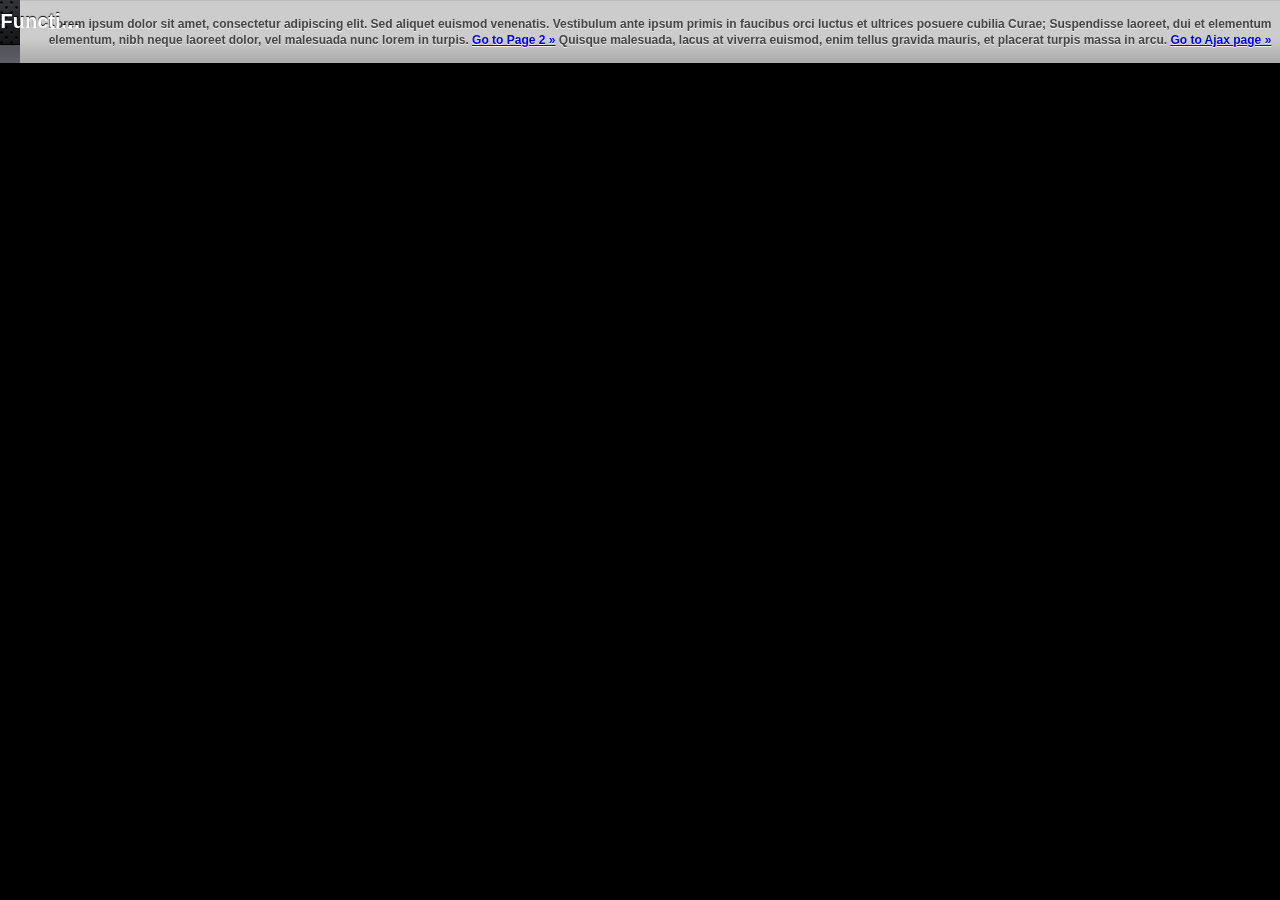
<file: public/jslib/jqtouch/demos/public_objects/index.html>
<!doctype html>
<html>
    <head>
        <meta charset="UTF-8" />
        
        <title>jQTouch &beta;</title>
        <style type="text/css" media="screen">@import "../../jqtouch/jqtouch.css";</style>
        <style type="text/css" media="screen">@import "../../themes/jqt/theme.css";</style>
        <script src="../../jqtouch/jquery-1.5.1.min.js" type="text/javascript" charset="utf-8"></script>
        <script src="../../jqtouch/jqtouch.js" type="application/x-javascript" charset="utf-8"></script>
        <script type="text/javascript" charset="utf-8">
            var jQT = new $.jQTouch({
                icon: 'jqtouch.png',
                addGlossToIcon: false,
                startupScreen: 'jqt_startup.png',
                statusBar: 'black'
            });

            $(function(){
                $('#go_link').tap(function(){
                    jQT.goTo('#page2', 'flip');
                });
                $('#ajax_link').tap(function(){
                    jQT.goTo('../main/ajax.html', 'pop');
                })
            });
        </script>
        <style type="text/css" media="screen">
            /* Custom Style */
        </style>
    </head>
    <body>
        <div id="jqt">
            <div id="home">
                <div class="toolbar">
                    <h1>Public Functions</h1>
                </div>
                <div class="info">
                    Lorem ipsum dolor sit amet, consectetur adipiscing elit. Sed aliquet euismod venenatis. Vestibulum ante ipsum primis in faucibus orci luctus et ultrices posuere cubilia Curae; Suspendisse laoreet, dui et elementum elementum, nibh neque laoreet dolor, vel malesuada nunc lorem in turpis. <a href="#" id="go_link">Go to Page 2 &raquo;</a> Quisque malesuada, lacus at viverra euismod, enim tellus gravida mauris, et placerat turpis massa in arcu. <a href="#" id="ajax_link">Go to Ajax page &raquo;</a>
                    
                </div>
            </div>
            <div id="page2">
                <h1 style="margin: 100px 0; text-align: center;">Success!</h1>
                <a href="#" class="back">Back</a>
            </div>
        </div>
    </body>
</html>
</file>
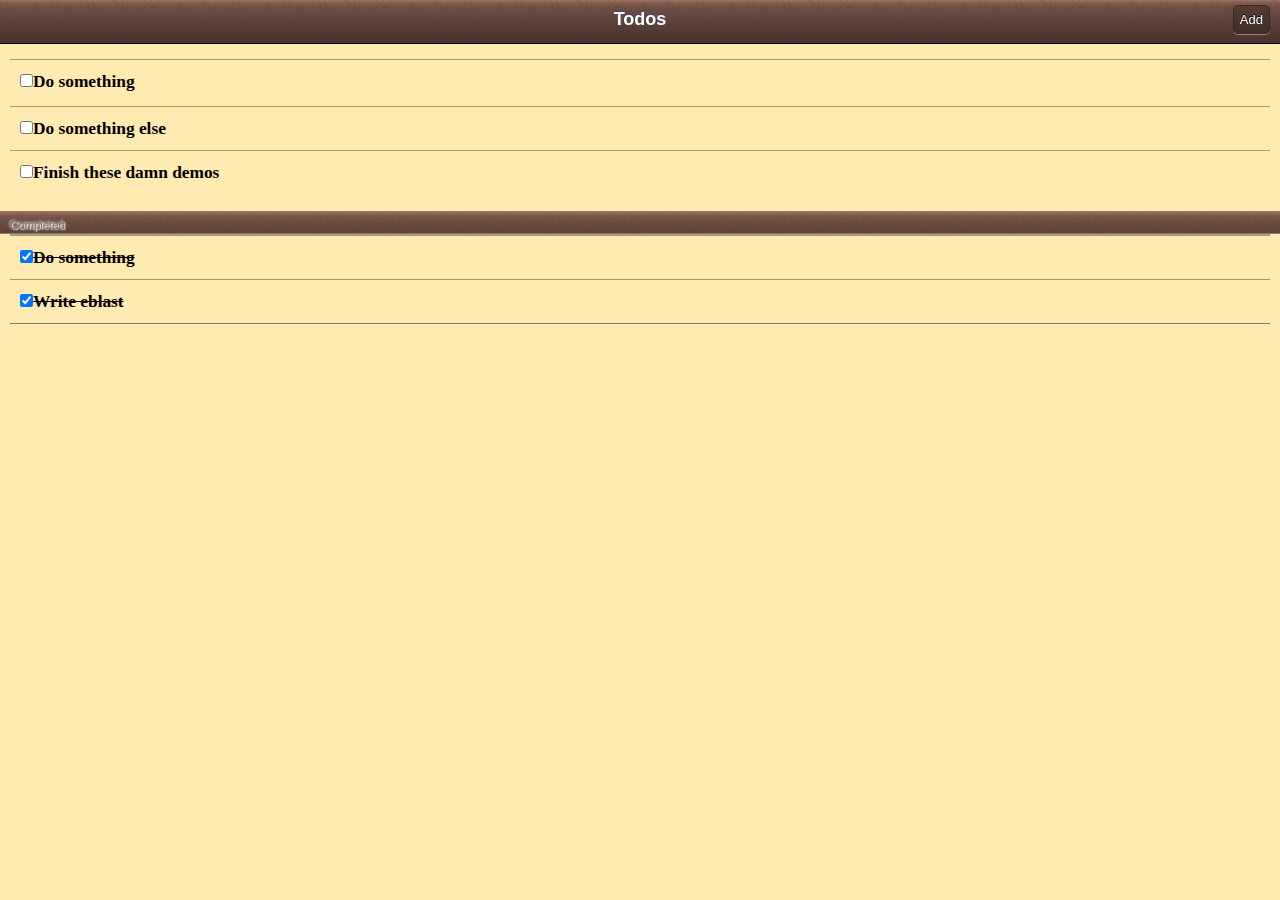
<file: public/jslib/jqtouch/demos/todo/index.html>
<!doctype html>
<html>
    <head>
        <meta charset="UTF-8" />
        <title>jQTodo &beta;</title>
        <style type="text/css" media="screen">@import "../../jqtouch/jqtouch.css";</style>
        <style type="text/css" media="screen">@import "../../themes/apple/theme.css";</style>
        <style type="text/css" media="screen">
            div#jqt ul li {
                background-color: #ffeab1;
                font-family: "Marker Felt";
                color: #000;
                border-top: 1px solid #a2a14d;
            }
            div#jqt ul li input[type="checkbox"] {
                background-color: #e8a322;
                border: 2px solid #e8a322;
            }
            div#jqt ul li input[type="text"], div#jqt ul li textarea {
                background-color: #ffeab1;
            }
            div#jqt textarea {
                background-color: #e8a322;
            }
            div#jqt .complete span {
                text-decoration: line-through;
            }
            div#jqt li small {
                opacity: 0;
                overflow: hidden;
                width: 0 !important;
                -webkit-transition: 250ms all ease-in-out;
            }
            div#jqt li.editingmode small {
                opacity: 1;
                width: 50% !important;
            }
            div#jqt .toolbar {
                background: url([data-uri]) top left repeat-x;
                border: 0;
                border-bottom: 1px solid #000;
            }
            #jqt  > .edgetoedge, #jqt > * {
                background: #ffeab1 none;
            }
            div#jqt .toolbar .btn2 {
                -webkit-border-radius: 5px;
                -webkit-border-image: none;
                display: block;
                background: rgba(40, 29, 25, .4) none !important;
                padding: 6px;
                border: 1px solid #372823;
                float: left;
                color: #fff;
                -webkit-box-shadow: rgba(255,255,255, .4) 0 1px 0;
                text-decoration: none;
                position: absolute;
                top: 5px;
                right: 10px;
                font-size: 13px;
                text-shadow: #000 0 -1px 0;
                display: inline;
            }
            div#jqt .btn2.active {
                background-color: rgba(0,0,0,.5);
            }
            div#jqt .edgetoedge h4 {
                border: 0;
                background: url([data-uri]) top left repeat-x;
                color: #ffeab1;
                border-bottom: 1px solid #9d7062;
                border-top: 1px solid #9d7062;
            }
        </style>
        <script src="../../jqtouch/jquery-1.5.1.min.js" type="text/javascript" charset="utf-8"></script>
        <script src="../../jqtouch/jqtouch.js" type="application/x-javascript" charset="utf-8"></script>
        <script type="text/javascript" charset="utf-8">
            var jQT = $.jQTouch({
                icon: 'icon.png',
                startupScreen: 'startup.png'
            });
            // Some sample Javascript functions:
            $(function(){
                function submitForm(){
                    $el = $('#add form');
                    if ($('#todo', $el).val().length > 1) {
                        var itemid = $('#home ul li').length + 1;
                        $('#home .incomplete').append($('<li><input type="checkbox" /> <span>' + $('#todo', $el).val() + '</span></li>'));
                    }
                    jQT.goBack();
                    $el.get(0).reset();
                    return false;
                }
                $('#add form').submit(submitForm);
                $('#add .whiteButton').click(submitForm);
                $('.complete li, .incomplete li').bind('swipe', function(){
                   $(this).toggleClass('editingmode');
                });
                $('input[type="checkbox"]').live('change', function(){
                    var $el = $(this);
                    if ($el.attr('checked')) {
                        $el.parent().prependTo('.complete');
                    } else {
                        $el.parent().appendTo('.incomplete');
                    }
                });
            });
        </script>
    </head>
    <body>
        <div id="jqt">
            <div id="home" selected="true" class="edgetoedge form">
                <div class="toolbar">
                    <h1>Todos</h1>
                    <a href="#add" class="btn2 slideup">Add</a>
                </div>
                <form>
                <ul class="incomplete">
                    <li><input type="checkbox" /> <span>Do something</span> <small><a href="#">Blah</a></small></li>
                    <li><input type="checkbox" /> <span>Do something else</span></li>
                    <li><input type="checkbox" /> <span>Finish these damn demos</span></li>
                </ul>
                <h4>Completed</h4>
                <ul class="complete">
                    <li><input type="checkbox" checked /> <span>Do something</span></li>
                    <li><input type="checkbox" checked /> <span>Write eblast</span></li>
                </ul>
                </form>
            </div>
            <div id="add" class="edit">
                <form>
                    <div class="toolbar">
                        <h1>New Todo</h1>
                        <a href="#" class="btn2 goback">Cancel</a>
                    </div>
                    <ul class="rounded">
                        <li><input type="text" id="todo" placeholder="Enter your todo..." /></li>
                        <!-- <li><textarea id="description" placeholder="Descripton"></textarea></li> -->
                    </ul>
                    <a href="#" class="whiteButton" style="margin: 10px">Add</a>
                </form>
            </div>
        </div>
    </body>
</html>
</file>
<file: public/jslib/jqtouch/demos/clock/clock.css>
* {
    margin: 0;
    padding: 0;
}
body {
    font-family: "Helvetica Neue",Arial,Helvetica,Geneva,sans-serif;
}
.clock {
    background: url(img/face.png);
    position: relative;
    width: 78px;
    height: 78px;
    margin: 5px auto;
    overflow: hidden;
}
.hour,.min,.sec {
    width: 9px;
    height: 78px;
    position: absolute;
    top: 0;
    left: 35px;
}
.hour {
    background: url(img/hour.png);
}
.min {
    background: url(img/minute.png);
}
.sec {
    background: url(img/second.png);
}
#clocks > div {
    background: -webkit-gradient(linear,0% 0%,0% 100%,from(#dadadc),to(#b4b3b8));
    border-bottom: 1px solid #9a9fa5;
    border-top: 1px solid #dbdbdd;
    text-shadow: rgba(255,255,255,.5) 0 1px 0;
    position: relative;
}
.city {
    display: block;
    position: absolute;
    top: 35px;
    font-weight: bold;
    color: #333;
    left: 10px;
}
.time {
    display: block;
    position: absolute;
    right: 10px;
    top: 30px;
}
.time span {
}
</file>
